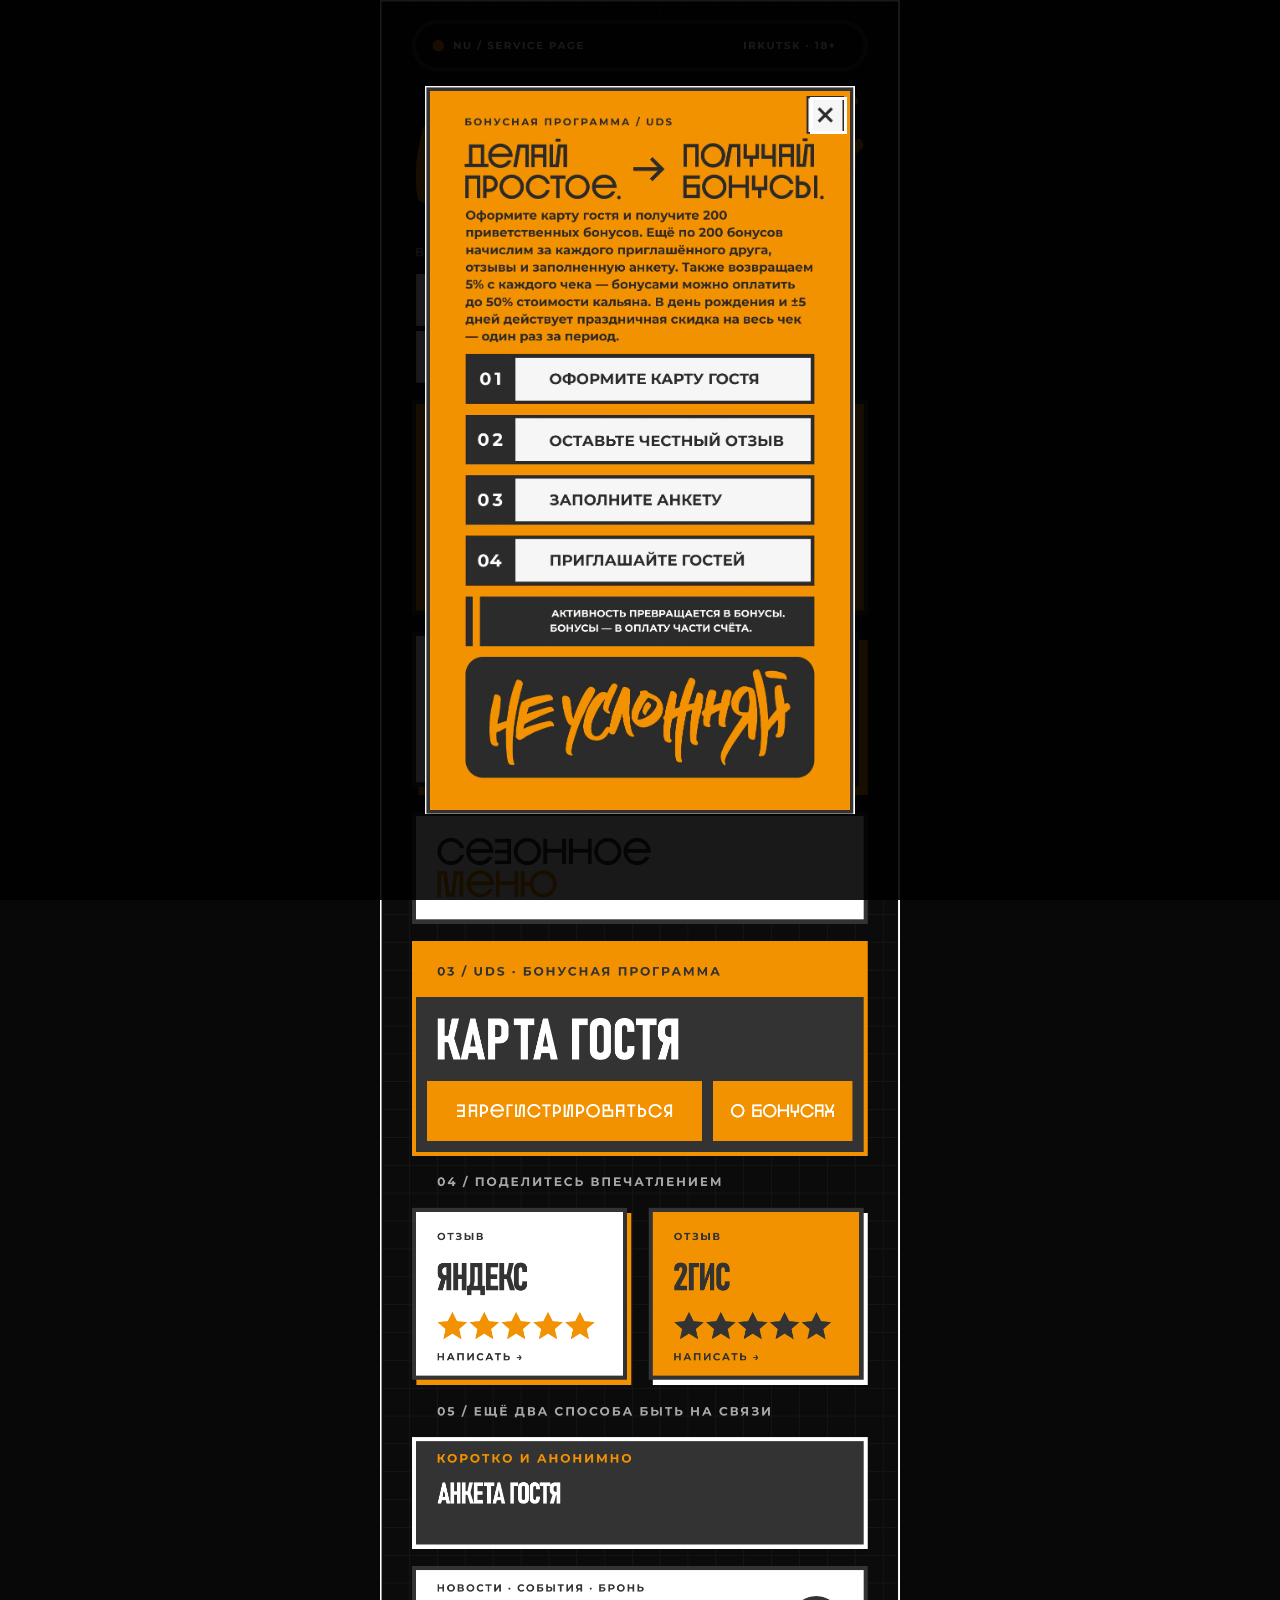
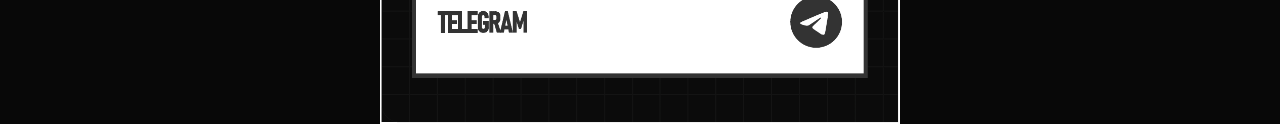
<file: index.html>
<!doctype html>
<html lang="ru">
  <head>
    <meta charset="UTF-8" />
    <meta name="viewport" content="width=device-width, initial-scale=1, viewport-fit=cover" />
    <meta name="theme-color" content="#171716" />
    <meta name="description" content="Меню, бонусная программа, отзывы и быстрые сервисы «Не усложняй»." />
    <title>Не усложняй</title>
    <link rel="preload" as="image" type="image/webp" href="assets/nu-design-v3.webp?v=20260819-6" />
    <link rel="stylesheet" href="styles.css?v=20260819-6" />
  </head>
  <body>
    <main class="landing" aria-label="Сервисы «Не усложняй»">
      <img class="design" src="assets/nu-design-v3.webp?v=20260819-6" width="1028" height="3409" alt="Сервисы «Не усложняй»: оплата, меню, бонусная карта, отзывы, анкета и Telegram" decoding="async" />

      <nav class="hotspots" aria-label="Сервисы">
        <button class="hotspot payment" type="button" data-pay-table aria-label="Оплатить счёт или оставить чаевые"></button>
        <button class="hotspot main-menu" type="button" data-menu-target="main-menu-dialog" aria-haspopup="dialog" aria-label="Открыть основное меню"></button>
        <button class="hotspot seasonal-menu" type="button" data-menu-target="seasonal-menu-dialog" aria-haspopup="dialog" aria-label="Открыть сезонное меню"></button>
        <a class="hotspot loyalty" href="https://jtaf5728.uds.app/c/join?ref=jtaf5728" target="_blank" rel="noopener noreferrer" aria-label="Оформить бонусную карту"></a>
        <button class="hotspot bonus-info-button" type="button" data-intro-open aria-haspopup="dialog" aria-label="Открыть правила бонусной программы"></button>
        <a class="hotspot yandex" href="https://script.google.com/macros/s/AKfycbyOZW18NKWU2cC0dncPu3vKZGXSKYnDY9d5EtJTxkVakoxZkrouiKzgNjH-c8jDASsN/exec?venue=ne" target="_blank" rel="noopener noreferrer" aria-label="Оставить отзыв в Яндексе"></a>
        <a class="hotspot gis" href="https://script.google.com/macros/s/AKfycbxvBjxqu_ogivV1IofZFEJoC3DivIA7C601wgMpLQ6WXMsSnpFwrmDjXv1Aj1Iu9yRYvQ/exec?venue=ne" target="_blank" rel="noopener noreferrer" aria-label="Оставить отзыв в 2ГИС"></a>
        <a class="hotspot telegram" href="https://t.me/+7MPlepUNmtYxYmI6" target="_blank" rel="noopener noreferrer" aria-label="Открыть группу в Telegram"></a>
        <a class="hotspot form" href="https://docs.google.com/forms/d/e/1FAIpQLSdluiobVjQp4-z7L02f8gP-yhy0BBA8sUa_uVPSC_g9CGmSMA/viewform" target="_blank" rel="noopener noreferrer" aria-label="Заполнить анкету"></a>
      </nav>
    </main>

    <dialog class="menu-dialog" id="main-menu-dialog" data-menu-dialog aria-labelledby="main-menu-title">
      <div class="menu-toolbar">
        <h2 id="main-menu-title">ОСНОВНОЕ МЕНЮ</h2>
        <div class="menu-toolbar__actions">
          <a class="menu-pdf-link" href="assets/menu/nu-main-menu.pdf?v=20260819-4" target="_blank" rel="noopener noreferrer">PDF</a>
          <button class="menu-close" type="button" data-menu-close aria-label="Закрыть основное меню">×</button>
        </div>
      </div>
      <div class="menu-pages">
        <img src="assets/menu/images/main-01.webp" alt="Основное меню, страница 1" />
        <img loading="lazy" src="assets/menu/images/main-02.webp" alt="Основное меню, страница 2" />
        <img loading="lazy" src="assets/menu/images/main-03.webp" alt="Основное меню, страница 3" />
        <img loading="lazy" src="assets/menu/images/main-04.webp" alt="Основное меню, страница 4" />
        <img loading="lazy" src="assets/menu/images/main-05.webp" alt="Основное меню, страница 5" />
      </div>
    </dialog>

    <dialog class="menu-dialog" id="seasonal-menu-dialog" data-menu-dialog aria-labelledby="seasonal-menu-title">
      <div class="menu-toolbar">
        <h2 id="seasonal-menu-title">СЕЗОННОЕ МЕНЮ</h2>
        <div class="menu-toolbar__actions">
          <a class="menu-pdf-link" href="assets/menu/nu-seasonal-menu.pdf?v=20261102-1" target="_blank" rel="noopener noreferrer">PDF</a>
          <button class="menu-close" type="button" data-menu-close aria-label="Закрыть сезонное меню">×</button>
        </div>
      </div>
      <div class="menu-pages">
        <img loading="lazy" src="assets/menu/images/seasonal-2026-11-01.webp" alt="Сезонное меню, страница 1: четыре сезонных сета" />
        <img loading="lazy" src="assets/menu/images/seasonal-2026-11-02.webp" alt="Сезонное меню, страница 2: коллаборация «Густой» и Blackburn" />
      </div>
    </dialog>

    <dialog class="bonus-intro" data-bonus-intro aria-label="Информация о бонусной программе UDS">
      <div class="bonus-intro__art">
        <img data-intro-image data-src="assets/nu-bonus-info-v2.webp?v=20260819-4" width="1027" height="1741" alt="Бонусная программа: 200 приветственных бонусов, бонусы за друзей, отзывы и анкету, 5% кешбэка, оплата бонусами до 50% стоимости кальяна и скидка ко дню рождения" />
        <button class="bonus-intro__close" type="button" data-intro-close aria-label="Закрыть информационное окно"></button>
      </div>
    </dialog>

    <dialog class="table-notice" data-table-notice aria-labelledby="table-notice-title">
      <div class="table-notice__panel">
        <p class="table-notice__eyebrow">СЧЁТ И ЧАЕВЫЕ</p>
        <h2 id="table-notice-title">НУЖЕН НОМЕР<br />ВАШЕГО СТОЛА</h2>
        <p>Откройте сайт по QR-коду на столе — тогда кнопка автоматически перейдёт в оплату именно вашего счёта.</p>
        <button type="button" data-table-notice-close>ПОНЯТНО</button>
      </div>
    </dialog>

    <noscript>
      <p class="noscript-menu">
        <a href="assets/menu/nu-main-menu.pdf?v=20260819-4">Открыть основное меню в PDF</a>
        <a href="assets/menu/nu-seasonal-menu.pdf?v=20261102-1">Открыть сезонное меню в PDF</a>
      </p>
    </noscript>

    <script src="script.js?v=20260819-6"></script>
  </body>
</html>
</file>
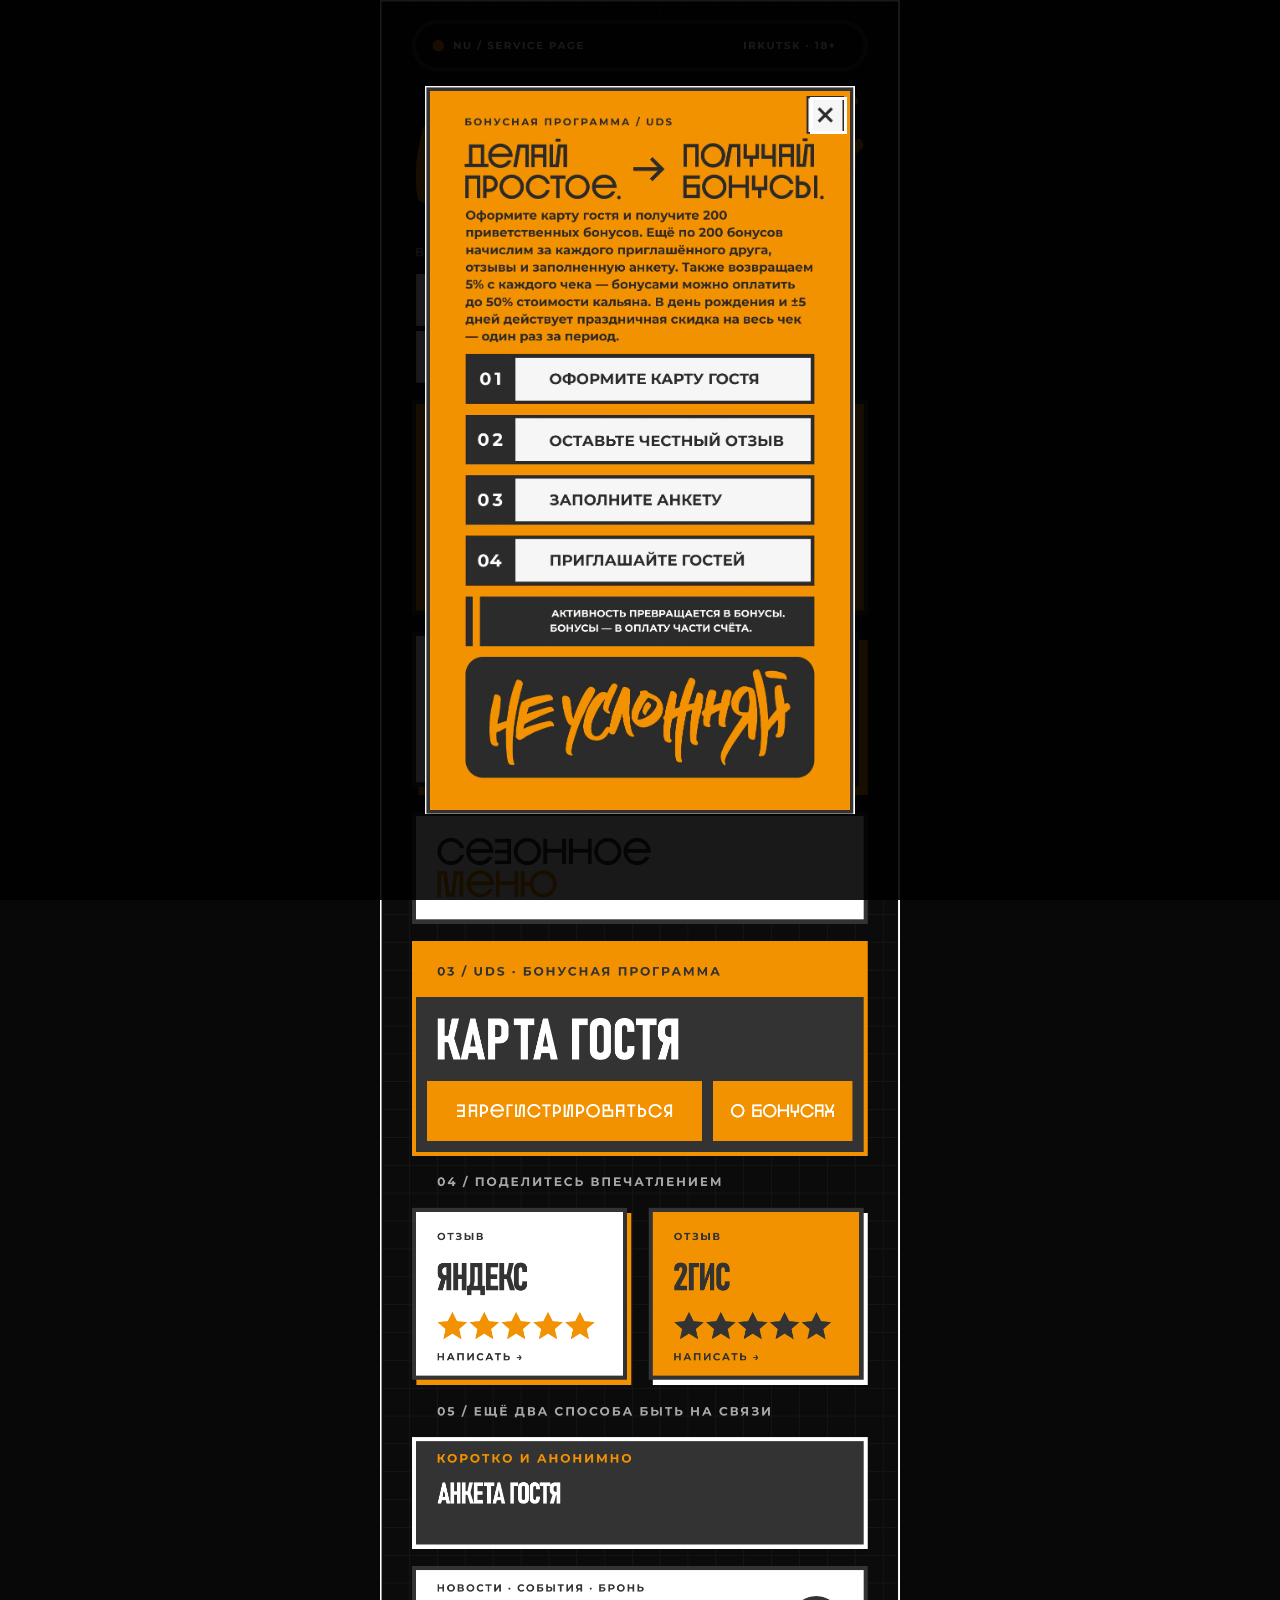
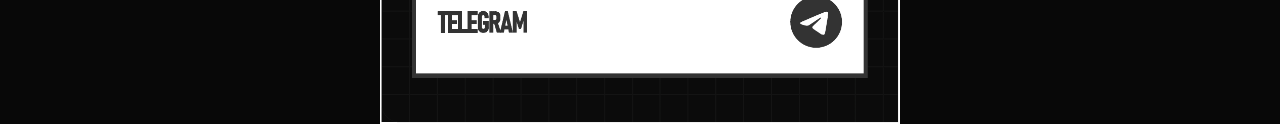
<file: table-01/index.html>
<!doctype html>
<html lang="ru">
  <head>
    <base href="../" />
    <meta charset="UTF-8" />
    <meta name="viewport" content="width=device-width, initial-scale=1, viewport-fit=cover" />
    <meta name="theme-color" content="#171716" />
    <meta name="description" content="Меню, бонусная программа, отзывы и быстрые сервисы «Не усложняй»." />
    <title>Стол 01 — Не усложняй</title>
    <link rel="preload" as="image" type="image/webp" href="assets/nu-design-v3.webp?v=20260819-6" />
    <link rel="stylesheet" href="styles.css?v=20260819-6" />
  </head>
  <body data-table="1">
    <main class="landing" aria-label="Сервисы «Не усложняй»">
      <img class="design" src="assets/nu-design-v3.webp?v=20260819-6" width="1028" height="3409" alt="Сервисы «Не усложняй»: оплата, меню, бонусная карта, отзывы, анкета и Telegram" decoding="async" />

      <nav class="hotspots" aria-label="Сервисы">
        <a class="hotspot payment" href="https://netmonet.co/tip/session?qrId=0c70df9f-7b8f-4570-a082-96766b0bdc1b&wpid=5296049&o=4" data-pay-table aria-label="Оплатить счёт или оставить чаевые за столом 01"></a>
        <button class="hotspot main-menu" type="button" data-menu-target="main-menu-dialog" aria-haspopup="dialog" aria-label="Открыть основное меню"></button>
        <button class="hotspot seasonal-menu" type="button" data-menu-target="seasonal-menu-dialog" aria-haspopup="dialog" aria-label="Открыть сезонное меню"></button>
        <a class="hotspot loyalty" href="https://jtaf5728.uds.app/c/join?ref=jtaf5728" target="_blank" rel="noopener noreferrer" aria-label="Оформить бонусную карту"></a>
        <button class="hotspot bonus-info-button" type="button" data-intro-open aria-haspopup="dialog" aria-label="Открыть правила бонусной программы"></button>
        <a class="hotspot yandex" href="https://script.google.com/macros/s/AKfycbyOZW18NKWU2cC0dncPu3vKZGXSKYnDY9d5EtJTxkVakoxZkrouiKzgNjH-c8jDASsN/exec?venue=ne" target="_blank" rel="noopener noreferrer" aria-label="Оставить отзыв в Яндексе"></a>
        <a class="hotspot gis" href="https://script.google.com/macros/s/AKfycbxvBjxqu_ogivV1IofZFEJoC3DivIA7C601wgMpLQ6WXMsSnpFwrmDjXv1Aj1Iu9yRYvQ/exec?venue=ne" target="_blank" rel="noopener noreferrer" aria-label="Оставить отзыв в 2ГИС"></a>
        <a class="hotspot telegram" href="https://t.me/+7MPlepUNmtYxYmI6" target="_blank" rel="noopener noreferrer" aria-label="Открыть группу в Telegram"></a>
        <a class="hotspot form" href="https://docs.google.com/forms/d/e/1FAIpQLSdluiobVjQp4-z7L02f8gP-yhy0BBA8sUa_uVPSC_g9CGmSMA/viewform" target="_blank" rel="noopener noreferrer" aria-label="Заполнить анкету"></a>
      </nav>
    </main>

    <dialog class="menu-dialog" id="main-menu-dialog" data-menu-dialog aria-labelledby="main-menu-title">
      <div class="menu-toolbar">
        <h2 id="main-menu-title">ОСНОВНОЕ МЕНЮ</h2>
        <div class="menu-toolbar__actions">
          <a class="menu-pdf-link" href="assets/menu/nu-main-menu.pdf?v=20260819-4" target="_blank" rel="noopener noreferrer">PDF</a>
          <button class="menu-close" type="button" data-menu-close aria-label="Закрыть основное меню">×</button>
        </div>
      </div>
      <div class="menu-pages">
        <img src="assets/menu/images/main-01.webp" alt="Основное меню, страница 1" />
        <img loading="lazy" src="assets/menu/images/main-02.webp" alt="Основное меню, страница 2" />
        <img loading="lazy" src="assets/menu/images/main-03.webp" alt="Основное меню, страница 3" />
        <img loading="lazy" src="assets/menu/images/main-04.webp" alt="Основное меню, страница 4" />
        <img loading="lazy" src="assets/menu/images/main-05.webp" alt="Основное меню, страница 5" />
      </div>
    </dialog>

    <dialog class="menu-dialog" id="seasonal-menu-dialog" data-menu-dialog aria-labelledby="seasonal-menu-title">
      <div class="menu-toolbar">
        <h2 id="seasonal-menu-title">СЕЗОННОЕ МЕНЮ</h2>
        <div class="menu-toolbar__actions">
          <a class="menu-pdf-link" href="assets/menu/nu-seasonal-menu.pdf?v=20261102-1" target="_blank" rel="noopener noreferrer">PDF</a>
          <button class="menu-close" type="button" data-menu-close aria-label="Закрыть сезонное меню">×</button>
        </div>
      </div>
      <div class="menu-pages">
        <img loading="lazy" src="assets/menu/images/seasonal-2026-11-01.webp" alt="Сезонное меню, страница 1: четыре сезонных сета" />
        <img loading="lazy" src="assets/menu/images/seasonal-2026-11-02.webp" alt="Сезонное меню, страница 2: коллаборация «Густой» и Blackburn" />
      </div>
    </dialog>

    <dialog class="bonus-intro" data-bonus-intro aria-label="Информация о бонусной программе UDS">
      <div class="bonus-intro__art">
        <img data-intro-image data-src="assets/nu-bonus-info-v2.webp?v=20260819-4" width="1027" height="1741" alt="Бонусная программа: 200 приветственных бонусов, бонусы за друзей, отзывы и анкету, 5% кешбэка, оплата бонусами до 50% стоимости кальяна и скидка ко дню рождения" />
        <button class="bonus-intro__close" type="button" data-intro-close aria-label="Закрыть информационное окно"></button>
      </div>
    </dialog>

    <dialog class="table-notice" data-table-notice aria-labelledby="table-notice-title">
      <div class="table-notice__panel">
        <p class="table-notice__eyebrow">СЧЁТ И ЧАЕВЫЕ</p>
        <h2 id="table-notice-title">НУЖЕН НОМЕР<br />ВАШЕГО СТОЛА</h2>
        <p>Откройте сайт по QR-коду на столе — тогда кнопка автоматически перейдёт в оплату именно вашего счёта.</p>
        <button type="button" data-table-notice-close>ПОНЯТНО</button>
      </div>
    </dialog>

    <noscript>
      <p class="noscript-menu">
        <a href="assets/menu/nu-main-menu.pdf?v=20260819-4">Открыть основное меню в PDF</a>
        <a href="assets/menu/nu-seasonal-menu.pdf?v=20261102-1">Открыть сезонное меню в PDF</a>
      </p>
    </noscript>

    <script src="script.js?v=20260819-6"></script>
  </body>
</html>
</file>
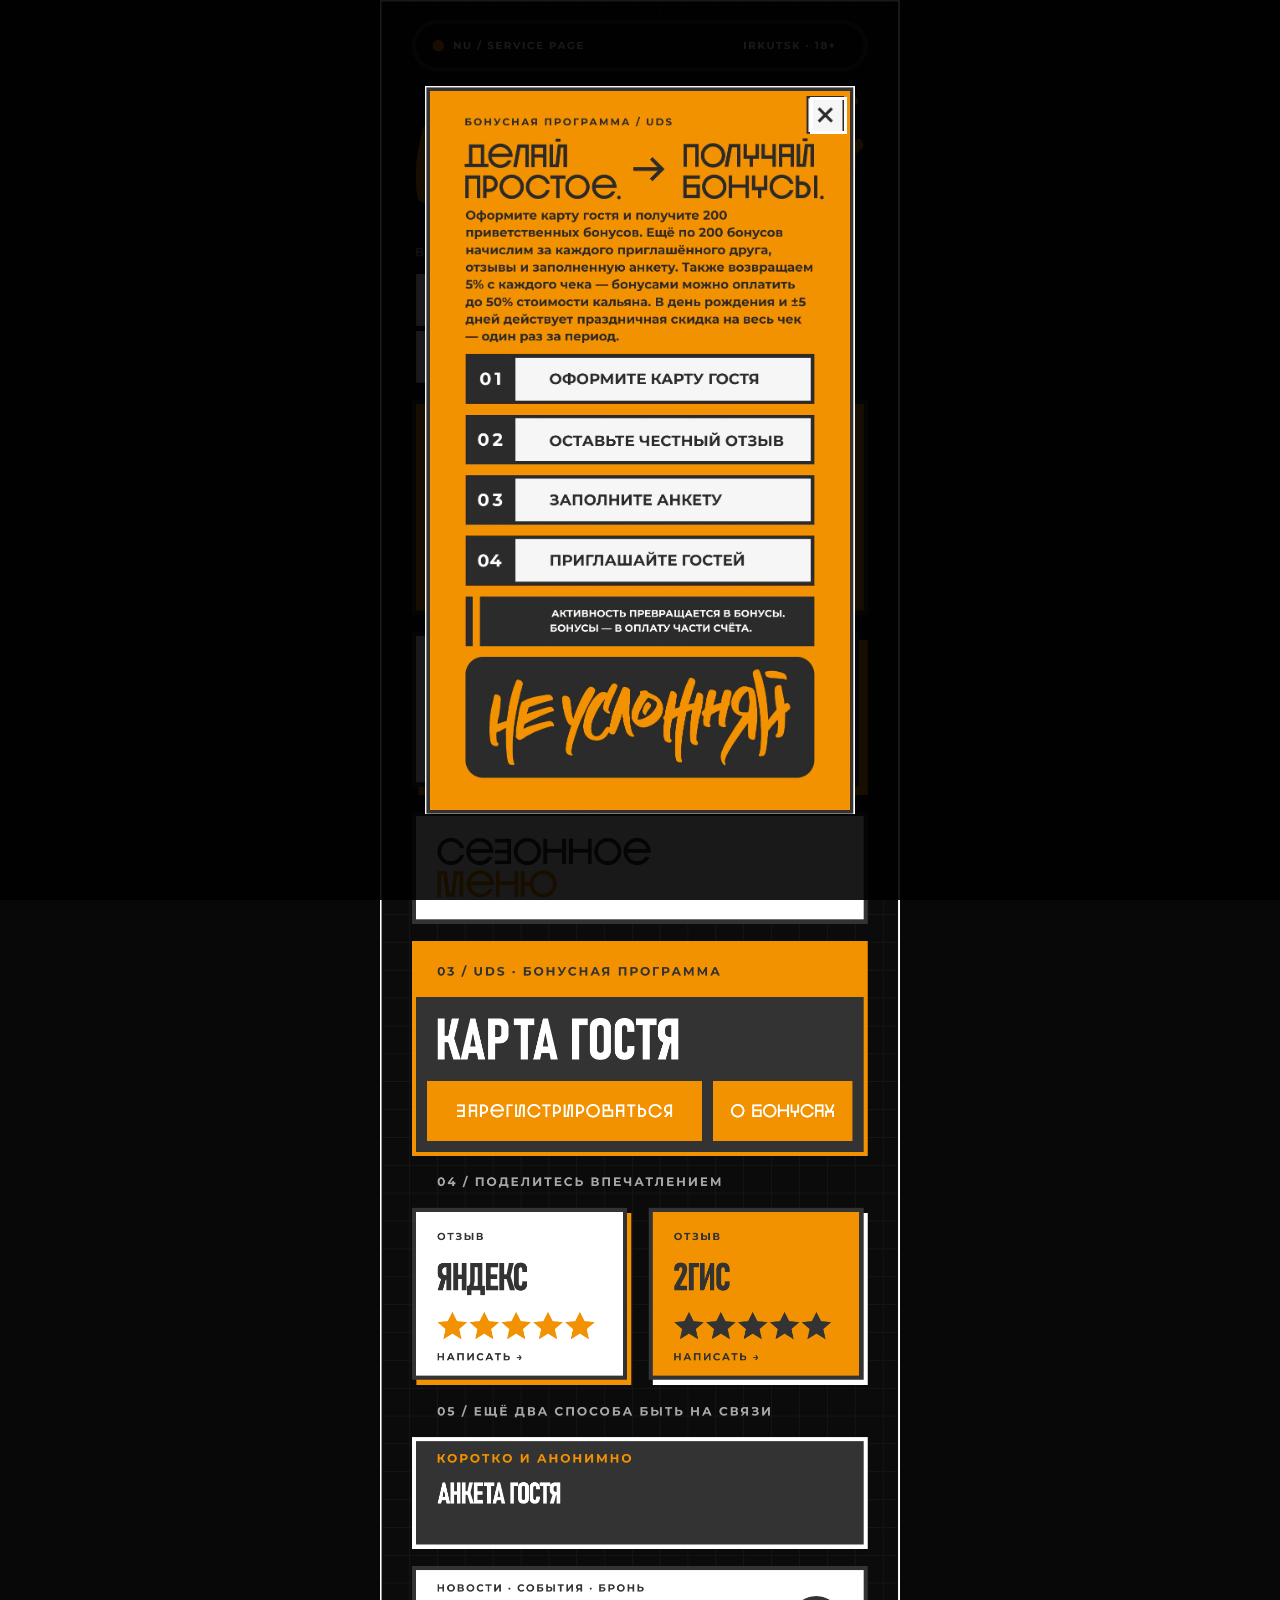
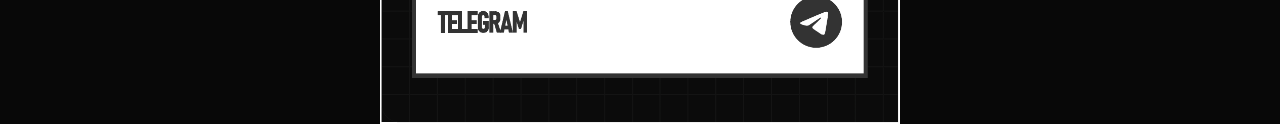
<file: table-02/index.html>
<!doctype html>
<html lang="ru">
  <head>
    <base href="../" />
    <meta charset="UTF-8" />
    <meta name="viewport" content="width=device-width, initial-scale=1, viewport-fit=cover" />
    <meta name="theme-color" content="#171716" />
    <meta name="description" content="Меню, бонусная программа, отзывы и быстрые сервисы «Не усложняй»." />
    <title>Стол 02 — Не усложняй</title>
    <link rel="preload" as="image" type="image/webp" href="assets/nu-design-v3.webp?v=20260819-6" />
    <link rel="stylesheet" href="styles.css?v=20260819-6" />
  </head>
  <body data-table="2">
    <main class="landing" aria-label="Сервисы «Не усложняй»">
      <img class="design" src="assets/nu-design-v3.webp?v=20260819-6" width="1028" height="3409" alt="Сервисы «Не усложняй»: оплата, меню, бонусная карта, отзывы, анкета и Telegram" decoding="async" />

      <nav class="hotspots" aria-label="Сервисы">
        <a class="hotspot payment" href="https://netmonet.co/tip/session?qrId=7c307886-e61a-4a15-b735-4368cae03d6f&wpid=5296049&o=4" data-pay-table aria-label="Оплатить счёт или оставить чаевые за столом 02"></a>
        <button class="hotspot main-menu" type="button" data-menu-target="main-menu-dialog" aria-haspopup="dialog" aria-label="Открыть основное меню"></button>
        <button class="hotspot seasonal-menu" type="button" data-menu-target="seasonal-menu-dialog" aria-haspopup="dialog" aria-label="Открыть сезонное меню"></button>
        <a class="hotspot loyalty" href="https://jtaf5728.uds.app/c/join?ref=jtaf5728" target="_blank" rel="noopener noreferrer" aria-label="Оформить бонусную карту"></a>
        <button class="hotspot bonus-info-button" type="button" data-intro-open aria-haspopup="dialog" aria-label="Открыть правила бонусной программы"></button>
        <a class="hotspot yandex" href="https://script.google.com/macros/s/AKfycbyOZW18NKWU2cC0dncPu3vKZGXSKYnDY9d5EtJTxkVakoxZkrouiKzgNjH-c8jDASsN/exec?venue=ne" target="_blank" rel="noopener noreferrer" aria-label="Оставить отзыв в Яндексе"></a>
        <a class="hotspot gis" href="https://script.google.com/macros/s/AKfycbxvBjxqu_ogivV1IofZFEJoC3DivIA7C601wgMpLQ6WXMsSnpFwrmDjXv1Aj1Iu9yRYvQ/exec?venue=ne" target="_blank" rel="noopener noreferrer" aria-label="Оставить отзыв в 2ГИС"></a>
        <a class="hotspot telegram" href="https://t.me/+7MPlepUNmtYxYmI6" target="_blank" rel="noopener noreferrer" aria-label="Открыть группу в Telegram"></a>
        <a class="hotspot form" href="https://docs.google.com/forms/d/e/1FAIpQLSdluiobVjQp4-z7L02f8gP-yhy0BBA8sUa_uVPSC_g9CGmSMA/viewform" target="_blank" rel="noopener noreferrer" aria-label="Заполнить анкету"></a>
      </nav>
    </main>

    <dialog class="menu-dialog" id="main-menu-dialog" data-menu-dialog aria-labelledby="main-menu-title">
      <div class="menu-toolbar">
        <h2 id="main-menu-title">ОСНОВНОЕ МЕНЮ</h2>
        <div class="menu-toolbar__actions">
          <a class="menu-pdf-link" href="assets/menu/nu-main-menu.pdf?v=20260819-4" target="_blank" rel="noopener noreferrer">PDF</a>
          <button class="menu-close" type="button" data-menu-close aria-label="Закрыть основное меню">×</button>
        </div>
      </div>
      <div class="menu-pages">
        <img src="assets/menu/images/main-01.webp" alt="Основное меню, страница 1" />
        <img loading="lazy" src="assets/menu/images/main-02.webp" alt="Основное меню, страница 2" />
        <img loading="lazy" src="assets/menu/images/main-03.webp" alt="Основное меню, страница 3" />
        <img loading="lazy" src="assets/menu/images/main-04.webp" alt="Основное меню, страница 4" />
        <img loading="lazy" src="assets/menu/images/main-05.webp" alt="Основное меню, страница 5" />
      </div>
    </dialog>

    <dialog class="menu-dialog" id="seasonal-menu-dialog" data-menu-dialog aria-labelledby="seasonal-menu-title">
      <div class="menu-toolbar">
        <h2 id="seasonal-menu-title">СЕЗОННОЕ МЕНЮ</h2>
        <div class="menu-toolbar__actions">
          <a class="menu-pdf-link" href="assets/menu/nu-seasonal-menu.pdf?v=20261102-1" target="_blank" rel="noopener noreferrer">PDF</a>
          <button class="menu-close" type="button" data-menu-close aria-label="Закрыть сезонное меню">×</button>
        </div>
      </div>
      <div class="menu-pages">
        <img loading="lazy" src="assets/menu/images/seasonal-2026-11-01.webp" alt="Сезонное меню, страница 1: четыре сезонных сета" />
        <img loading="lazy" src="assets/menu/images/seasonal-2026-11-02.webp" alt="Сезонное меню, страница 2: коллаборация «Густой» и Blackburn" />
      </div>
    </dialog>

    <dialog class="bonus-intro" data-bonus-intro aria-label="Информация о бонусной программе UDS">
      <div class="bonus-intro__art">
        <img data-intro-image data-src="assets/nu-bonus-info-v2.webp?v=20260819-4" width="1027" height="1741" alt="Бонусная программа: 200 приветственных бонусов, бонусы за друзей, отзывы и анкету, 5% кешбэка, оплата бонусами до 50% стоимости кальяна и скидка ко дню рождения" />
        <button class="bonus-intro__close" type="button" data-intro-close aria-label="Закрыть информационное окно"></button>
      </div>
    </dialog>

    <dialog class="table-notice" data-table-notice aria-labelledby="table-notice-title">
      <div class="table-notice__panel">
        <p class="table-notice__eyebrow">СЧЁТ И ЧАЕВЫЕ</p>
        <h2 id="table-notice-title">НУЖЕН НОМЕР<br />ВАШЕГО СТОЛА</h2>
        <p>Откройте сайт по QR-коду на столе — тогда кнопка автоматически перейдёт в оплату именно вашего счёта.</p>
        <button type="button" data-table-notice-close>ПОНЯТНО</button>
      </div>
    </dialog>

    <noscript>
      <p class="noscript-menu">
        <a href="assets/menu/nu-main-menu.pdf?v=20260819-4">Открыть основное меню в PDF</a>
        <a href="assets/menu/nu-seasonal-menu.pdf?v=20261102-1">Открыть сезонное меню в PDF</a>
      </p>
    </noscript>

    <script src="script.js?v=20260819-6"></script>
  </body>
</html>
</file>
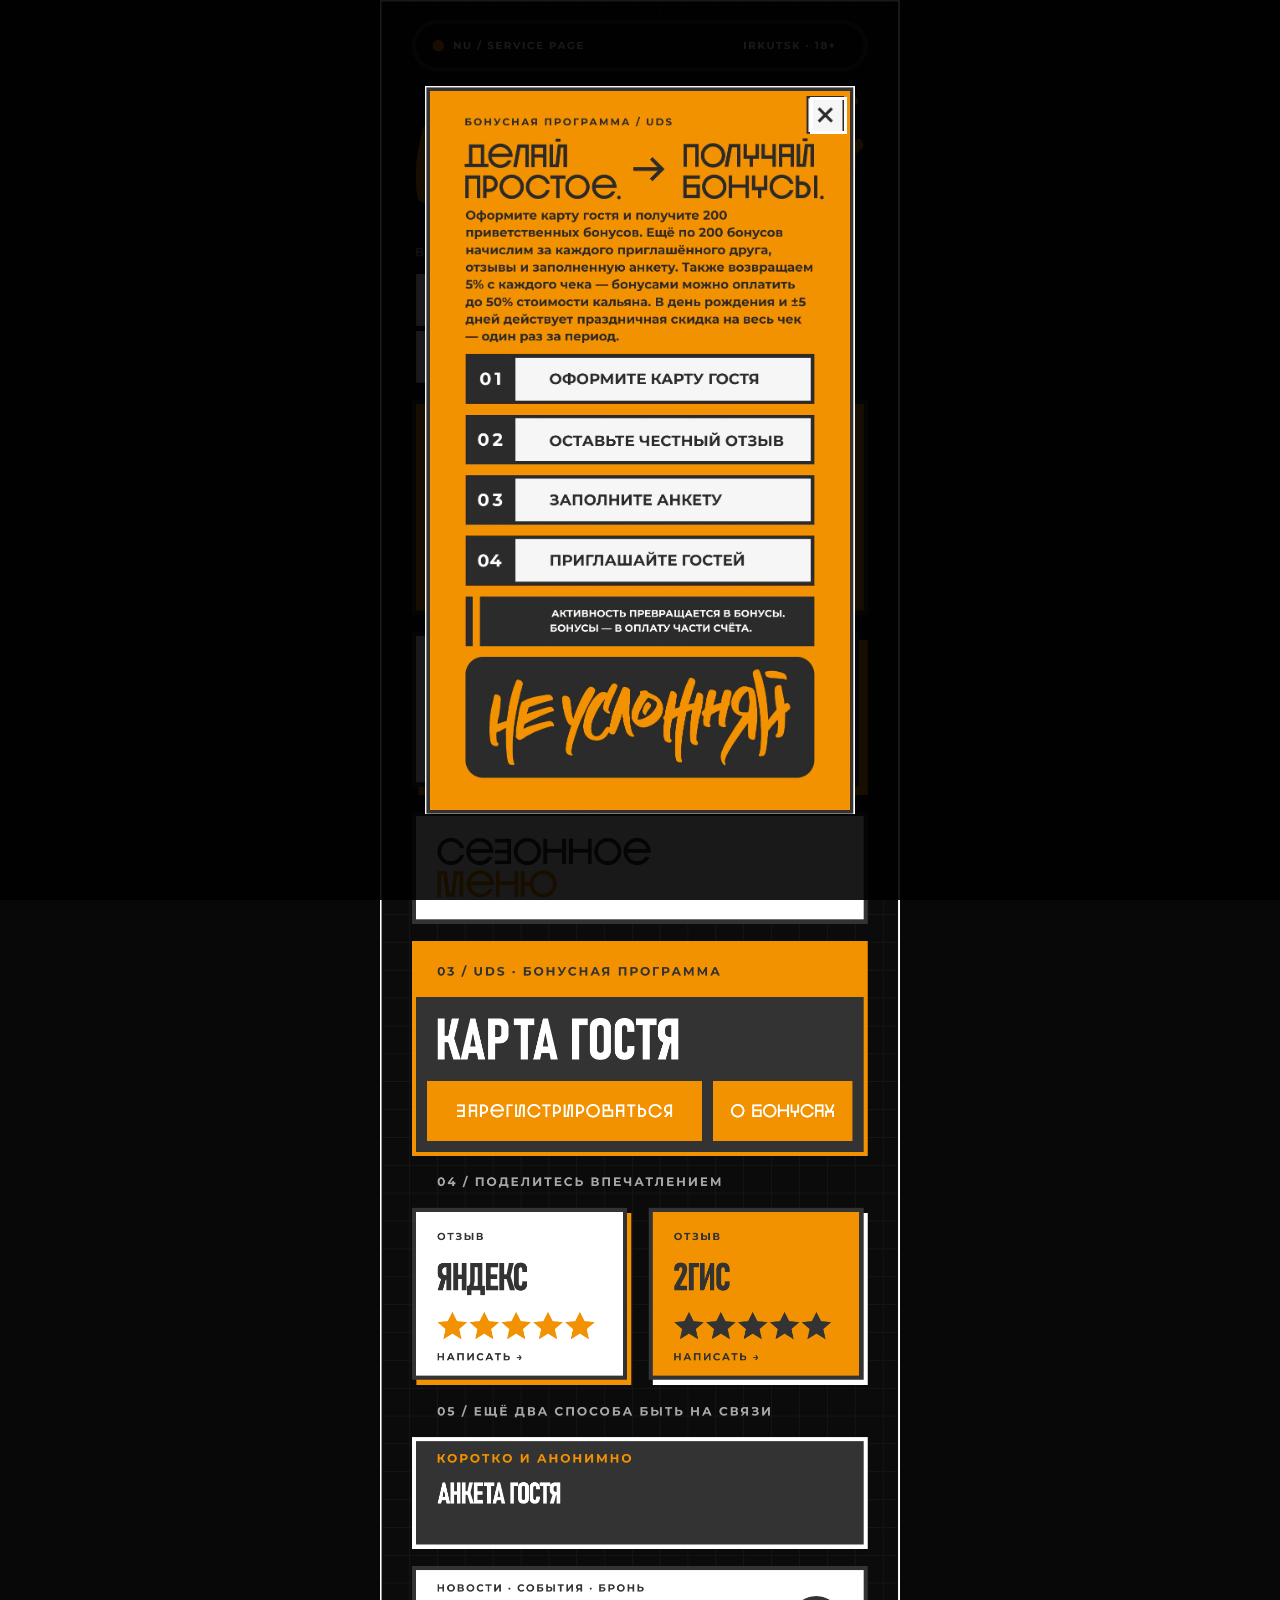
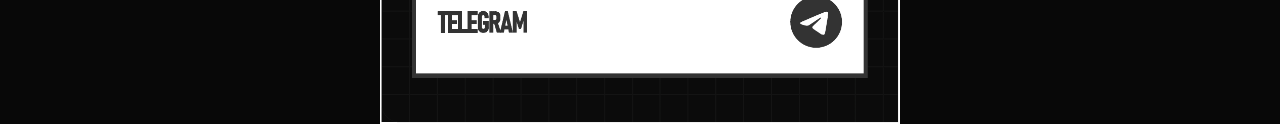
<file: table-03/index.html>
<!doctype html>
<html lang="ru">
  <head>
    <base href="../" />
    <meta charset="UTF-8" />
    <meta name="viewport" content="width=device-width, initial-scale=1, viewport-fit=cover" />
    <meta name="theme-color" content="#171716" />
    <meta name="description" content="Меню, бонусная программа, отзывы и быстрые сервисы «Не усложняй»." />
    <title>Стол 03 — Не усложняй</title>
    <link rel="preload" as="image" type="image/webp" href="assets/nu-design-v3.webp?v=20260819-6" />
    <link rel="stylesheet" href="styles.css?v=20260819-6" />
  </head>
  <body data-table="3">
    <main class="landing" aria-label="Сервисы «Не усложняй»">
      <img class="design" src="assets/nu-design-v3.webp?v=20260819-6" width="1028" height="3409" alt="Сервисы «Не усложняй»: оплата, меню, бонусная карта, отзывы, анкета и Telegram" decoding="async" />

      <nav class="hotspots" aria-label="Сервисы">
        <a class="hotspot payment" href="https://netmonet.co/tip/session?qrId=90d43b54-947d-40ca-a5d3-00399f166696&wpid=5296049&o=4" data-pay-table aria-label="Оплатить счёт или оставить чаевые за столом 03"></a>
        <button class="hotspot main-menu" type="button" data-menu-target="main-menu-dialog" aria-haspopup="dialog" aria-label="Открыть основное меню"></button>
        <button class="hotspot seasonal-menu" type="button" data-menu-target="seasonal-menu-dialog" aria-haspopup="dialog" aria-label="Открыть сезонное меню"></button>
        <a class="hotspot loyalty" href="https://jtaf5728.uds.app/c/join?ref=jtaf5728" target="_blank" rel="noopener noreferrer" aria-label="Оформить бонусную карту"></a>
        <button class="hotspot bonus-info-button" type="button" data-intro-open aria-haspopup="dialog" aria-label="Открыть правила бонусной программы"></button>
        <a class="hotspot yandex" href="https://script.google.com/macros/s/AKfycbyOZW18NKWU2cC0dncPu3vKZGXSKYnDY9d5EtJTxkVakoxZkrouiKzgNjH-c8jDASsN/exec?venue=ne" target="_blank" rel="noopener noreferrer" aria-label="Оставить отзыв в Яндексе"></a>
        <a class="hotspot gis" href="https://script.google.com/macros/s/AKfycbxvBjxqu_ogivV1IofZFEJoC3DivIA7C601wgMpLQ6WXMsSnpFwrmDjXv1Aj1Iu9yRYvQ/exec?venue=ne" target="_blank" rel="noopener noreferrer" aria-label="Оставить отзыв в 2ГИС"></a>
        <a class="hotspot telegram" href="https://t.me/+7MPlepUNmtYxYmI6" target="_blank" rel="noopener noreferrer" aria-label="Открыть группу в Telegram"></a>
        <a class="hotspot form" href="https://docs.google.com/forms/d/e/1FAIpQLSdluiobVjQp4-z7L02f8gP-yhy0BBA8sUa_uVPSC_g9CGmSMA/viewform" target="_blank" rel="noopener noreferrer" aria-label="Заполнить анкету"></a>
      </nav>
    </main>

    <dialog class="menu-dialog" id="main-menu-dialog" data-menu-dialog aria-labelledby="main-menu-title">
      <div class="menu-toolbar">
        <h2 id="main-menu-title">ОСНОВНОЕ МЕНЮ</h2>
        <div class="menu-toolbar__actions">
          <a class="menu-pdf-link" href="assets/menu/nu-main-menu.pdf?v=20260819-4" target="_blank" rel="noopener noreferrer">PDF</a>
          <button class="menu-close" type="button" data-menu-close aria-label="Закрыть основное меню">×</button>
        </div>
      </div>
      <div class="menu-pages">
        <img src="assets/menu/images/main-01.webp" alt="Основное меню, страница 1" />
        <img loading="lazy" src="assets/menu/images/main-02.webp" alt="Основное меню, страница 2" />
        <img loading="lazy" src="assets/menu/images/main-03.webp" alt="Основное меню, страница 3" />
        <img loading="lazy" src="assets/menu/images/main-04.webp" alt="Основное меню, страница 4" />
        <img loading="lazy" src="assets/menu/images/main-05.webp" alt="Основное меню, страница 5" />
      </div>
    </dialog>

    <dialog class="menu-dialog" id="seasonal-menu-dialog" data-menu-dialog aria-labelledby="seasonal-menu-title">
      <div class="menu-toolbar">
        <h2 id="seasonal-menu-title">СЕЗОННОЕ МЕНЮ</h2>
        <div class="menu-toolbar__actions">
          <a class="menu-pdf-link" href="assets/menu/nu-seasonal-menu.pdf?v=20261102-1" target="_blank" rel="noopener noreferrer">PDF</a>
          <button class="menu-close" type="button" data-menu-close aria-label="Закрыть сезонное меню">×</button>
        </div>
      </div>
      <div class="menu-pages">
        <img loading="lazy" src="assets/menu/images/seasonal-2026-11-01.webp" alt="Сезонное меню, страница 1: четыре сезонных сета" />
        <img loading="lazy" src="assets/menu/images/seasonal-2026-11-02.webp" alt="Сезонное меню, страница 2: коллаборация «Густой» и Blackburn" />
      </div>
    </dialog>

    <dialog class="bonus-intro" data-bonus-intro aria-label="Информация о бонусной программе UDS">
      <div class="bonus-intro__art">
        <img data-intro-image data-src="assets/nu-bonus-info-v2.webp?v=20260819-4" width="1027" height="1741" alt="Бонусная программа: 200 приветственных бонусов, бонусы за друзей, отзывы и анкету, 5% кешбэка, оплата бонусами до 50% стоимости кальяна и скидка ко дню рождения" />
        <button class="bonus-intro__close" type="button" data-intro-close aria-label="Закрыть информационное окно"></button>
      </div>
    </dialog>

    <dialog class="table-notice" data-table-notice aria-labelledby="table-notice-title">
      <div class="table-notice__panel">
        <p class="table-notice__eyebrow">СЧЁТ И ЧАЕВЫЕ</p>
        <h2 id="table-notice-title">НУЖЕН НОМЕР<br />ВАШЕГО СТОЛА</h2>
        <p>Откройте сайт по QR-коду на столе — тогда кнопка автоматически перейдёт в оплату именно вашего счёта.</p>
        <button type="button" data-table-notice-close>ПОНЯТНО</button>
      </div>
    </dialog>

    <noscript>
      <p class="noscript-menu">
        <a href="assets/menu/nu-main-menu.pdf?v=20260819-4">Открыть основное меню в PDF</a>
        <a href="assets/menu/nu-seasonal-menu.pdf?v=20261102-1">Открыть сезонное меню в PDF</a>
      </p>
    </noscript>

    <script src="script.js?v=20260819-6"></script>
  </body>
</html>
</file>
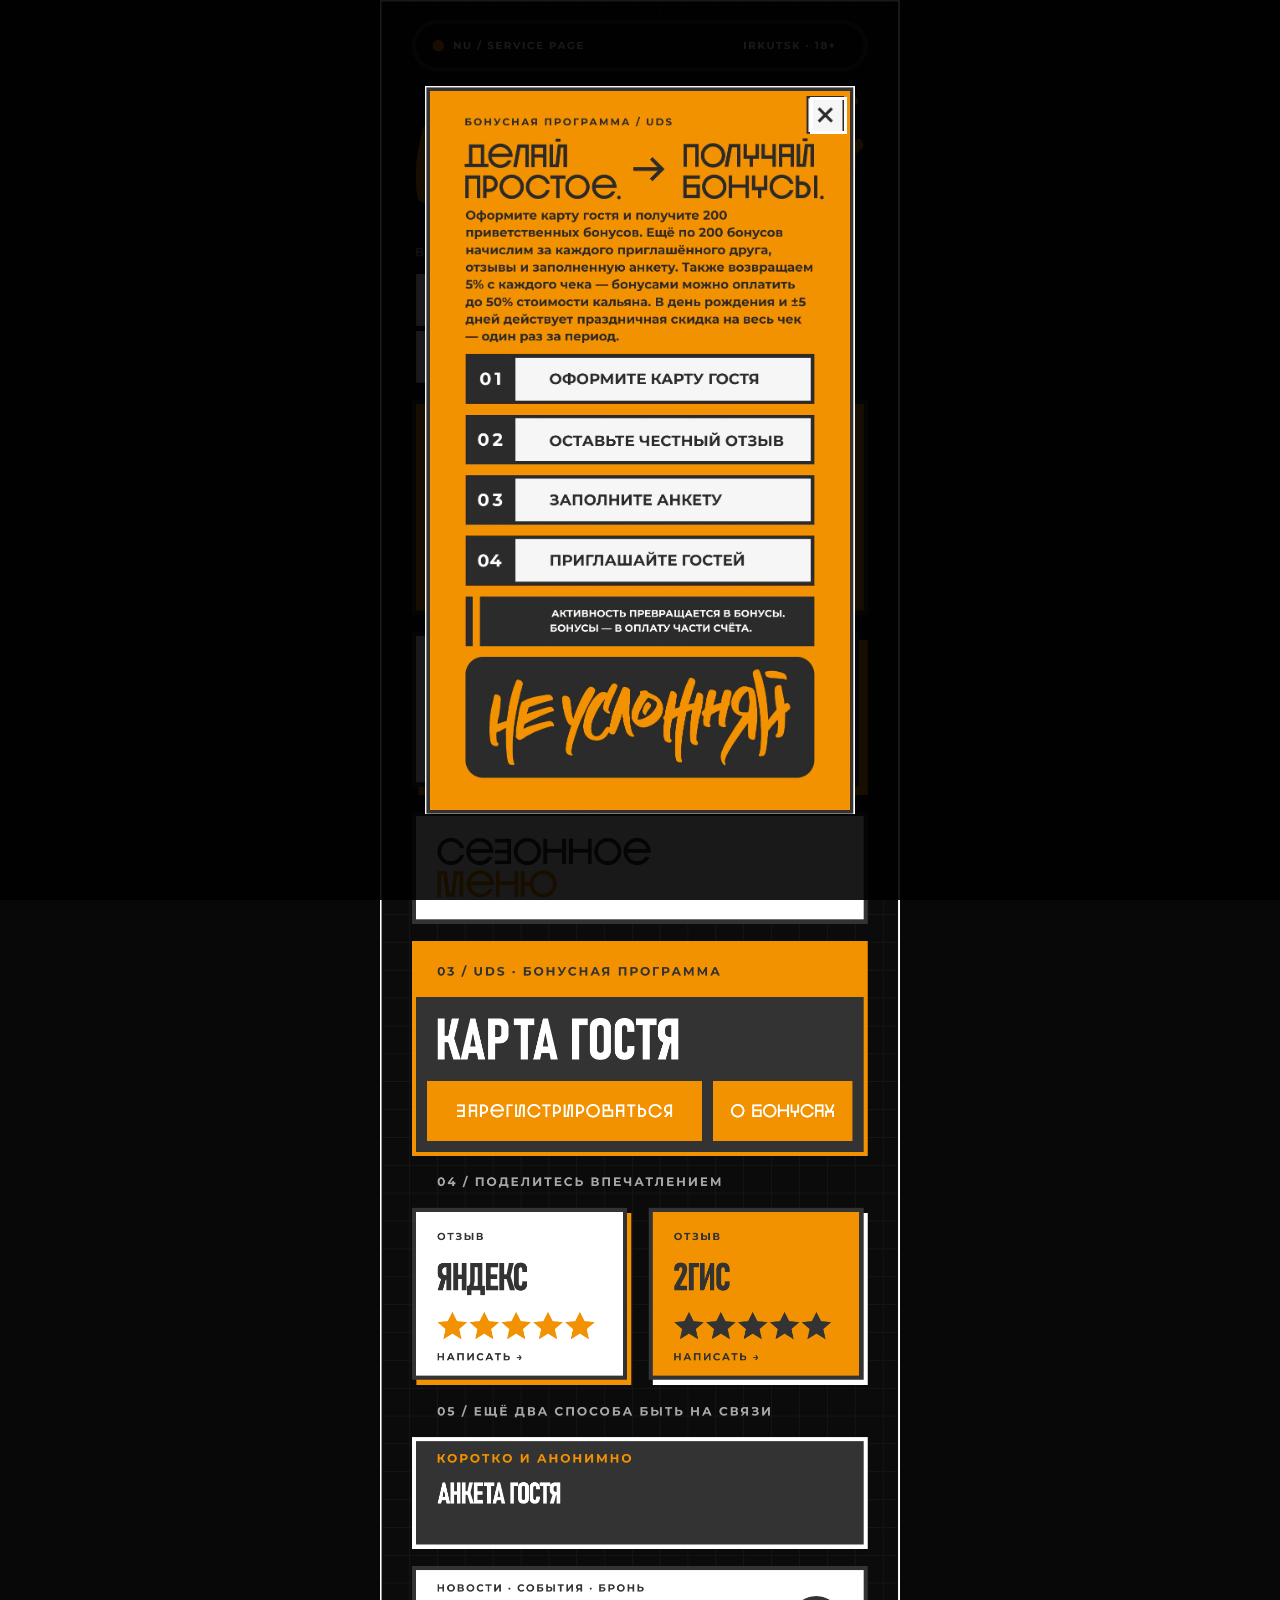
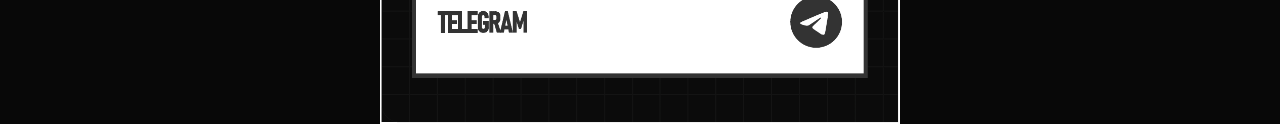
<file: table-04/index.html>
<!doctype html>
<html lang="ru">
  <head>
    <base href="../" />
    <meta charset="UTF-8" />
    <meta name="viewport" content="width=device-width, initial-scale=1, viewport-fit=cover" />
    <meta name="theme-color" content="#171716" />
    <meta name="description" content="Меню, бонусная программа, отзывы и быстрые сервисы «Не усложняй»." />
    <title>Стол 04 — Не усложняй</title>
    <link rel="preload" as="image" type="image/webp" href="assets/nu-design-v3.webp?v=20260819-6" />
    <link rel="stylesheet" href="styles.css?v=20260819-6" />
  </head>
  <body data-table="4">
    <main class="landing" aria-label="Сервисы «Не усложняй»">
      <img class="design" src="assets/nu-design-v3.webp?v=20260819-6" width="1028" height="3409" alt="Сервисы «Не усложняй»: оплата, меню, бонусная карта, отзывы, анкета и Telegram" decoding="async" />

      <nav class="hotspots" aria-label="Сервисы">
        <a class="hotspot payment" href="https://netmonet.co/tip/session?qrId=24f9eff0-1304-4e19-a093-579f0417356a&wpid=5296049&o=4" data-pay-table aria-label="Оплатить счёт или оставить чаевые за столом 04"></a>
        <button class="hotspot main-menu" type="button" data-menu-target="main-menu-dialog" aria-haspopup="dialog" aria-label="Открыть основное меню"></button>
        <button class="hotspot seasonal-menu" type="button" data-menu-target="seasonal-menu-dialog" aria-haspopup="dialog" aria-label="Открыть сезонное меню"></button>
        <a class="hotspot loyalty" href="https://jtaf5728.uds.app/c/join?ref=jtaf5728" target="_blank" rel="noopener noreferrer" aria-label="Оформить бонусную карту"></a>
        <button class="hotspot bonus-info-button" type="button" data-intro-open aria-haspopup="dialog" aria-label="Открыть правила бонусной программы"></button>
        <a class="hotspot yandex" href="https://script.google.com/macros/s/AKfycbyOZW18NKWU2cC0dncPu3vKZGXSKYnDY9d5EtJTxkVakoxZkrouiKzgNjH-c8jDASsN/exec?venue=ne" target="_blank" rel="noopener noreferrer" aria-label="Оставить отзыв в Яндексе"></a>
        <a class="hotspot gis" href="https://script.google.com/macros/s/AKfycbxvBjxqu_ogivV1IofZFEJoC3DivIA7C601wgMpLQ6WXMsSnpFwrmDjXv1Aj1Iu9yRYvQ/exec?venue=ne" target="_blank" rel="noopener noreferrer" aria-label="Оставить отзыв в 2ГИС"></a>
        <a class="hotspot telegram" href="https://t.me/+7MPlepUNmtYxYmI6" target="_blank" rel="noopener noreferrer" aria-label="Открыть группу в Telegram"></a>
        <a class="hotspot form" href="https://docs.google.com/forms/d/e/1FAIpQLSdluiobVjQp4-z7L02f8gP-yhy0BBA8sUa_uVPSC_g9CGmSMA/viewform" target="_blank" rel="noopener noreferrer" aria-label="Заполнить анкету"></a>
      </nav>
    </main>

    <dialog class="menu-dialog" id="main-menu-dialog" data-menu-dialog aria-labelledby="main-menu-title">
      <div class="menu-toolbar">
        <h2 id="main-menu-title">ОСНОВНОЕ МЕНЮ</h2>
        <div class="menu-toolbar__actions">
          <a class="menu-pdf-link" href="assets/menu/nu-main-menu.pdf?v=20260819-4" target="_blank" rel="noopener noreferrer">PDF</a>
          <button class="menu-close" type="button" data-menu-close aria-label="Закрыть основное меню">×</button>
        </div>
      </div>
      <div class="menu-pages">
        <img src="assets/menu/images/main-01.webp" alt="Основное меню, страница 1" />
        <img loading="lazy" src="assets/menu/images/main-02.webp" alt="Основное меню, страница 2" />
        <img loading="lazy" src="assets/menu/images/main-03.webp" alt="Основное меню, страница 3" />
        <img loading="lazy" src="assets/menu/images/main-04.webp" alt="Основное меню, страница 4" />
        <img loading="lazy" src="assets/menu/images/main-05.webp" alt="Основное меню, страница 5" />
      </div>
    </dialog>

    <dialog class="menu-dialog" id="seasonal-menu-dialog" data-menu-dialog aria-labelledby="seasonal-menu-title">
      <div class="menu-toolbar">
        <h2 id="seasonal-menu-title">СЕЗОННОЕ МЕНЮ</h2>
        <div class="menu-toolbar__actions">
          <a class="menu-pdf-link" href="assets/menu/nu-seasonal-menu.pdf?v=20261102-1" target="_blank" rel="noopener noreferrer">PDF</a>
          <button class="menu-close" type="button" data-menu-close aria-label="Закрыть сезонное меню">×</button>
        </div>
      </div>
      <div class="menu-pages">
        <img loading="lazy" src="assets/menu/images/seasonal-2026-11-01.webp" alt="Сезонное меню, страница 1: четыре сезонных сета" />
        <img loading="lazy" src="assets/menu/images/seasonal-2026-11-02.webp" alt="Сезонное меню, страница 2: коллаборация «Густой» и Blackburn" />
      </div>
    </dialog>

    <dialog class="bonus-intro" data-bonus-intro aria-label="Информация о бонусной программе UDS">
      <div class="bonus-intro__art">
        <img data-intro-image data-src="assets/nu-bonus-info-v2.webp?v=20260819-4" width="1027" height="1741" alt="Бонусная программа: 200 приветственных бонусов, бонусы за друзей, отзывы и анкету, 5% кешбэка, оплата бонусами до 50% стоимости кальяна и скидка ко дню рождения" />
        <button class="bonus-intro__close" type="button" data-intro-close aria-label="Закрыть информационное окно"></button>
      </div>
    </dialog>

    <dialog class="table-notice" data-table-notice aria-labelledby="table-notice-title">
      <div class="table-notice__panel">
        <p class="table-notice__eyebrow">СЧЁТ И ЧАЕВЫЕ</p>
        <h2 id="table-notice-title">НУЖЕН НОМЕР<br />ВАШЕГО СТОЛА</h2>
        <p>Откройте сайт по QR-коду на столе — тогда кнопка автоматически перейдёт в оплату именно вашего счёта.</p>
        <button type="button" data-table-notice-close>ПОНЯТНО</button>
      </div>
    </dialog>

    <noscript>
      <p class="noscript-menu">
        <a href="assets/menu/nu-main-menu.pdf?v=20260819-4">Открыть основное меню в PDF</a>
        <a href="assets/menu/nu-seasonal-menu.pdf?v=20261102-1">Открыть сезонное меню в PDF</a>
      </p>
    </noscript>

    <script src="script.js?v=20260819-6"></script>
  </body>
</html>
</file>
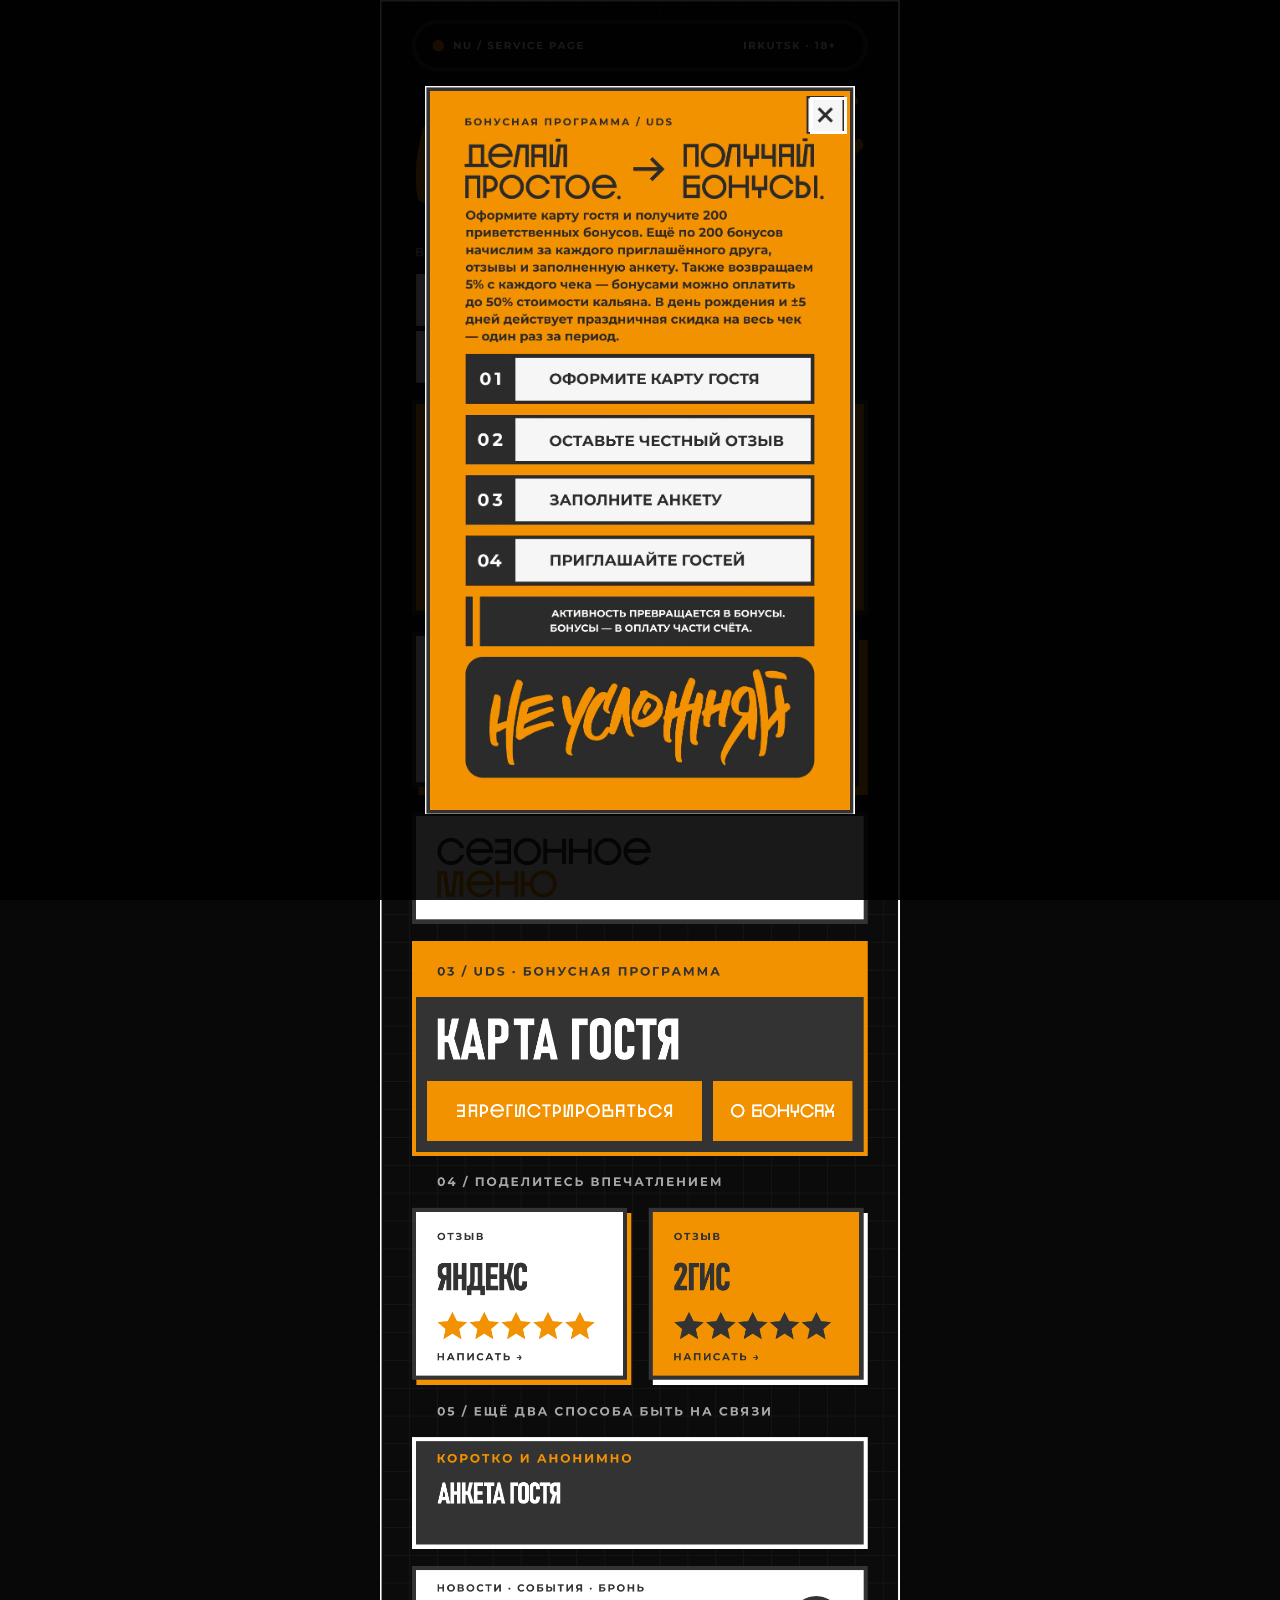
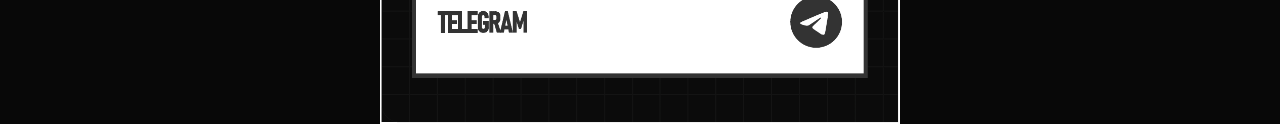
<file: table-05/index.html>
<!doctype html>
<html lang="ru">
  <head>
    <base href="../" />
    <meta charset="UTF-8" />
    <meta name="viewport" content="width=device-width, initial-scale=1, viewport-fit=cover" />
    <meta name="theme-color" content="#171716" />
    <meta name="description" content="Меню, бонусная программа, отзывы и быстрые сервисы «Не усложняй»." />
    <title>Стол 05 — Не усложняй</title>
    <link rel="preload" as="image" type="image/webp" href="assets/nu-design-v3.webp?v=20260819-6" />
    <link rel="stylesheet" href="styles.css?v=20260819-6" />
  </head>
  <body data-table="5">
    <main class="landing" aria-label="Сервисы «Не усложняй»">
      <img class="design" src="assets/nu-design-v3.webp?v=20260819-6" width="1028" height="3409" alt="Сервисы «Не усложняй»: оплата, меню, бонусная карта, отзывы, анкета и Telegram" decoding="async" />

      <nav class="hotspots" aria-label="Сервисы">
        <a class="hotspot payment" href="https://netmonet.co/tip/session?qrId=6723a3f6-c287-4a69-bf21-6f3b5a43b39d&wpid=5296049&o=4" data-pay-table aria-label="Оплатить счёт или оставить чаевые за столом 05"></a>
        <button class="hotspot main-menu" type="button" data-menu-target="main-menu-dialog" aria-haspopup="dialog" aria-label="Открыть основное меню"></button>
        <button class="hotspot seasonal-menu" type="button" data-menu-target="seasonal-menu-dialog" aria-haspopup="dialog" aria-label="Открыть сезонное меню"></button>
        <a class="hotspot loyalty" href="https://jtaf5728.uds.app/c/join?ref=jtaf5728" target="_blank" rel="noopener noreferrer" aria-label="Оформить бонусную карту"></a>
        <button class="hotspot bonus-info-button" type="button" data-intro-open aria-haspopup="dialog" aria-label="Открыть правила бонусной программы"></button>
        <a class="hotspot yandex" href="https://script.google.com/macros/s/AKfycbyOZW18NKWU2cC0dncPu3vKZGXSKYnDY9d5EtJTxkVakoxZkrouiKzgNjH-c8jDASsN/exec?venue=ne" target="_blank" rel="noopener noreferrer" aria-label="Оставить отзыв в Яндексе"></a>
        <a class="hotspot gis" href="https://script.google.com/macros/s/AKfycbxvBjxqu_ogivV1IofZFEJoC3DivIA7C601wgMpLQ6WXMsSnpFwrmDjXv1Aj1Iu9yRYvQ/exec?venue=ne" target="_blank" rel="noopener noreferrer" aria-label="Оставить отзыв в 2ГИС"></a>
        <a class="hotspot telegram" href="https://t.me/+7MPlepUNmtYxYmI6" target="_blank" rel="noopener noreferrer" aria-label="Открыть группу в Telegram"></a>
        <a class="hotspot form" href="https://docs.google.com/forms/d/e/1FAIpQLSdluiobVjQp4-z7L02f8gP-yhy0BBA8sUa_uVPSC_g9CGmSMA/viewform" target="_blank" rel="noopener noreferrer" aria-label="Заполнить анкету"></a>
      </nav>
    </main>

    <dialog class="menu-dialog" id="main-menu-dialog" data-menu-dialog aria-labelledby="main-menu-title">
      <div class="menu-toolbar">
        <h2 id="main-menu-title">ОСНОВНОЕ МЕНЮ</h2>
        <div class="menu-toolbar__actions">
          <a class="menu-pdf-link" href="assets/menu/nu-main-menu.pdf?v=20260819-4" target="_blank" rel="noopener noreferrer">PDF</a>
          <button class="menu-close" type="button" data-menu-close aria-label="Закрыть основное меню">×</button>
        </div>
      </div>
      <div class="menu-pages">
        <img src="assets/menu/images/main-01.webp" alt="Основное меню, страница 1" />
        <img loading="lazy" src="assets/menu/images/main-02.webp" alt="Основное меню, страница 2" />
        <img loading="lazy" src="assets/menu/images/main-03.webp" alt="Основное меню, страница 3" />
        <img loading="lazy" src="assets/menu/images/main-04.webp" alt="Основное меню, страница 4" />
        <img loading="lazy" src="assets/menu/images/main-05.webp" alt="Основное меню, страница 5" />
      </div>
    </dialog>

    <dialog class="menu-dialog" id="seasonal-menu-dialog" data-menu-dialog aria-labelledby="seasonal-menu-title">
      <div class="menu-toolbar">
        <h2 id="seasonal-menu-title">СЕЗОННОЕ МЕНЮ</h2>
        <div class="menu-toolbar__actions">
          <a class="menu-pdf-link" href="assets/menu/nu-seasonal-menu.pdf?v=20261102-1" target="_blank" rel="noopener noreferrer">PDF</a>
          <button class="menu-close" type="button" data-menu-close aria-label="Закрыть сезонное меню">×</button>
        </div>
      </div>
      <div class="menu-pages">
        <img loading="lazy" src="assets/menu/images/seasonal-2026-11-01.webp" alt="Сезонное меню, страница 1: четыре сезонных сета" />
        <img loading="lazy" src="assets/menu/images/seasonal-2026-11-02.webp" alt="Сезонное меню, страница 2: коллаборация «Густой» и Blackburn" />
      </div>
    </dialog>

    <dialog class="bonus-intro" data-bonus-intro aria-label="Информация о бонусной программе UDS">
      <div class="bonus-intro__art">
        <img data-intro-image data-src="assets/nu-bonus-info-v2.webp?v=20260819-4" width="1027" height="1741" alt="Бонусная программа: 200 приветственных бонусов, бонусы за друзей, отзывы и анкету, 5% кешбэка, оплата бонусами до 50% стоимости кальяна и скидка ко дню рождения" />
        <button class="bonus-intro__close" type="button" data-intro-close aria-label="Закрыть информационное окно"></button>
      </div>
    </dialog>

    <dialog class="table-notice" data-table-notice aria-labelledby="table-notice-title">
      <div class="table-notice__panel">
        <p class="table-notice__eyebrow">СЧЁТ И ЧАЕВЫЕ</p>
        <h2 id="table-notice-title">НУЖЕН НОМЕР<br />ВАШЕГО СТОЛА</h2>
        <p>Откройте сайт по QR-коду на столе — тогда кнопка автоматически перейдёт в оплату именно вашего счёта.</p>
        <button type="button" data-table-notice-close>ПОНЯТНО</button>
      </div>
    </dialog>

    <noscript>
      <p class="noscript-menu">
        <a href="assets/menu/nu-main-menu.pdf?v=20260819-4">Открыть основное меню в PDF</a>
        <a href="assets/menu/nu-seasonal-menu.pdf?v=20261102-1">Открыть сезонное меню в PDF</a>
      </p>
    </noscript>

    <script src="script.js?v=20260819-6"></script>
  </body>
</html>
</file>
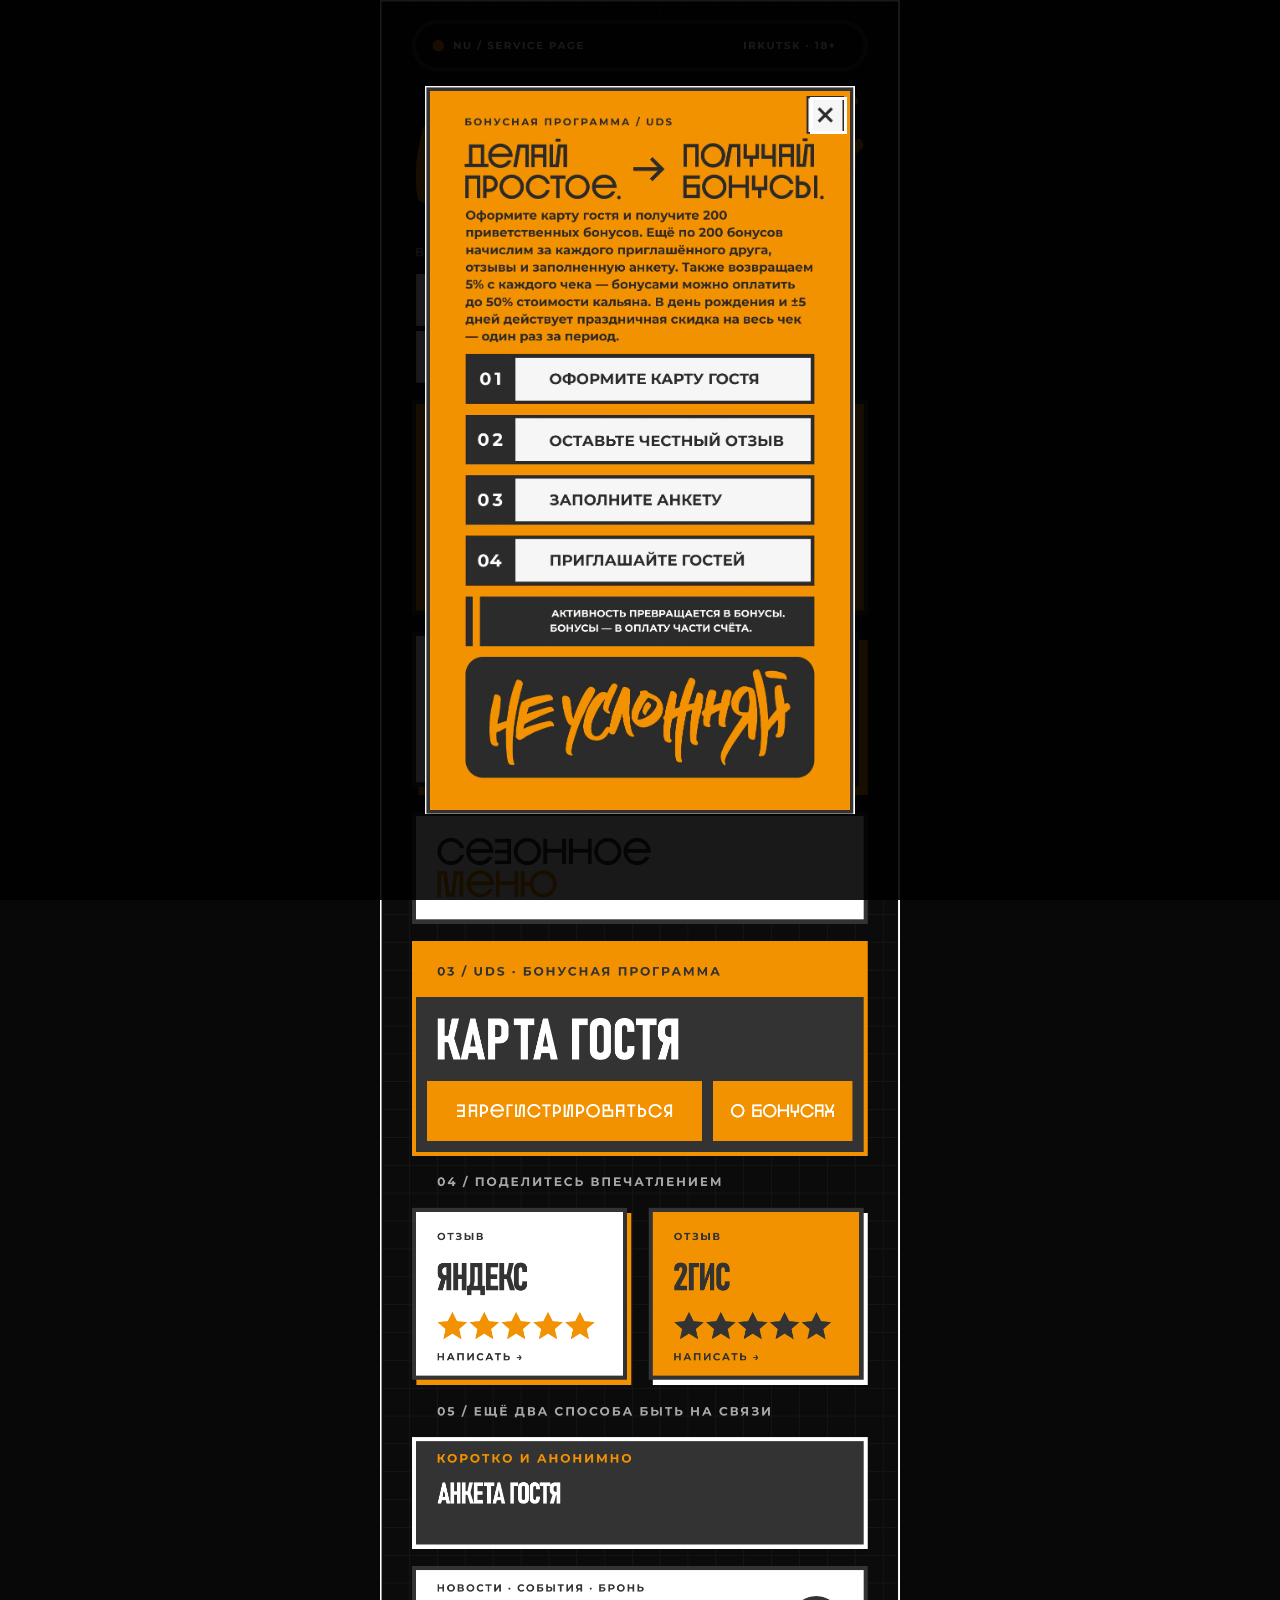
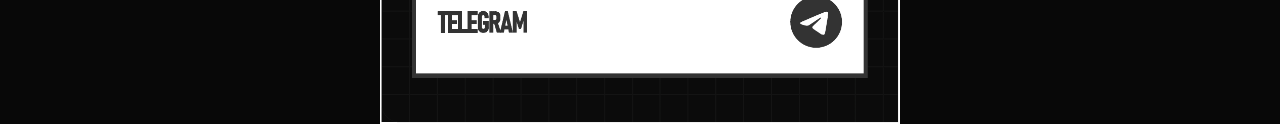
<file: table-06/index.html>
<!doctype html>
<html lang="ru">
  <head>
    <base href="../" />
    <meta charset="UTF-8" />
    <meta name="viewport" content="width=device-width, initial-scale=1, viewport-fit=cover" />
    <meta name="theme-color" content="#171716" />
    <meta name="description" content="Меню, бонусная программа, отзывы и быстрые сервисы «Не усложняй»." />
    <title>Стол 06 — Не усложняй</title>
    <link rel="preload" as="image" type="image/webp" href="assets/nu-design-v3.webp?v=20260819-6" />
    <link rel="stylesheet" href="styles.css?v=20260819-6" />
  </head>
  <body data-table="6">
    <main class="landing" aria-label="Сервисы «Не усложняй»">
      <img class="design" src="assets/nu-design-v3.webp?v=20260819-6" width="1028" height="3409" alt="Сервисы «Не усложняй»: оплата, меню, бонусная карта, отзывы, анкета и Telegram" decoding="async" />

      <nav class="hotspots" aria-label="Сервисы">
        <a class="hotspot payment" href="https://netmonet.co/tip/session?qrId=0f129369-86fc-421e-a3ed-d5c24fe860c5&wpid=5296049&o=4" data-pay-table aria-label="Оплатить счёт или оставить чаевые за столом 06"></a>
        <button class="hotspot main-menu" type="button" data-menu-target="main-menu-dialog" aria-haspopup="dialog" aria-label="Открыть основное меню"></button>
        <button class="hotspot seasonal-menu" type="button" data-menu-target="seasonal-menu-dialog" aria-haspopup="dialog" aria-label="Открыть сезонное меню"></button>
        <a class="hotspot loyalty" href="https://jtaf5728.uds.app/c/join?ref=jtaf5728" target="_blank" rel="noopener noreferrer" aria-label="Оформить бонусную карту"></a>
        <button class="hotspot bonus-info-button" type="button" data-intro-open aria-haspopup="dialog" aria-label="Открыть правила бонусной программы"></button>
        <a class="hotspot yandex" href="https://script.google.com/macros/s/AKfycbyOZW18NKWU2cC0dncPu3vKZGXSKYnDY9d5EtJTxkVakoxZkrouiKzgNjH-c8jDASsN/exec?venue=ne" target="_blank" rel="noopener noreferrer" aria-label="Оставить отзыв в Яндексе"></a>
        <a class="hotspot gis" href="https://script.google.com/macros/s/AKfycbxvBjxqu_ogivV1IofZFEJoC3DivIA7C601wgMpLQ6WXMsSnpFwrmDjXv1Aj1Iu9yRYvQ/exec?venue=ne" target="_blank" rel="noopener noreferrer" aria-label="Оставить отзыв в 2ГИС"></a>
        <a class="hotspot telegram" href="https://t.me/+7MPlepUNmtYxYmI6" target="_blank" rel="noopener noreferrer" aria-label="Открыть группу в Telegram"></a>
        <a class="hotspot form" href="https://docs.google.com/forms/d/e/1FAIpQLSdluiobVjQp4-z7L02f8gP-yhy0BBA8sUa_uVPSC_g9CGmSMA/viewform" target="_blank" rel="noopener noreferrer" aria-label="Заполнить анкету"></a>
      </nav>
    </main>

    <dialog class="menu-dialog" id="main-menu-dialog" data-menu-dialog aria-labelledby="main-menu-title">
      <div class="menu-toolbar">
        <h2 id="main-menu-title">ОСНОВНОЕ МЕНЮ</h2>
        <div class="menu-toolbar__actions">
          <a class="menu-pdf-link" href="assets/menu/nu-main-menu.pdf?v=20260819-4" target="_blank" rel="noopener noreferrer">PDF</a>
          <button class="menu-close" type="button" data-menu-close aria-label="Закрыть основное меню">×</button>
        </div>
      </div>
      <div class="menu-pages">
        <img src="assets/menu/images/main-01.webp" alt="Основное меню, страница 1" />
        <img loading="lazy" src="assets/menu/images/main-02.webp" alt="Основное меню, страница 2" />
        <img loading="lazy" src="assets/menu/images/main-03.webp" alt="Основное меню, страница 3" />
        <img loading="lazy" src="assets/menu/images/main-04.webp" alt="Основное меню, страница 4" />
        <img loading="lazy" src="assets/menu/images/main-05.webp" alt="Основное меню, страница 5" />
      </div>
    </dialog>

    <dialog class="menu-dialog" id="seasonal-menu-dialog" data-menu-dialog aria-labelledby="seasonal-menu-title">
      <div class="menu-toolbar">
        <h2 id="seasonal-menu-title">СЕЗОННОЕ МЕНЮ</h2>
        <div class="menu-toolbar__actions">
          <a class="menu-pdf-link" href="assets/menu/nu-seasonal-menu.pdf?v=20261102-1" target="_blank" rel="noopener noreferrer">PDF</a>
          <button class="menu-close" type="button" data-menu-close aria-label="Закрыть сезонное меню">×</button>
        </div>
      </div>
      <div class="menu-pages">
        <img loading="lazy" src="assets/menu/images/seasonal-2026-11-01.webp" alt="Сезонное меню, страница 1: четыре сезонных сета" />
        <img loading="lazy" src="assets/menu/images/seasonal-2026-11-02.webp" alt="Сезонное меню, страница 2: коллаборация «Густой» и Blackburn" />
      </div>
    </dialog>

    <dialog class="bonus-intro" data-bonus-intro aria-label="Информация о бонусной программе UDS">
      <div class="bonus-intro__art">
        <img data-intro-image data-src="assets/nu-bonus-info-v2.webp?v=20260819-4" width="1027" height="1741" alt="Бонусная программа: 200 приветственных бонусов, бонусы за друзей, отзывы и анкету, 5% кешбэка, оплата бонусами до 50% стоимости кальяна и скидка ко дню рождения" />
        <button class="bonus-intro__close" type="button" data-intro-close aria-label="Закрыть информационное окно"></button>
      </div>
    </dialog>

    <dialog class="table-notice" data-table-notice aria-labelledby="table-notice-title">
      <div class="table-notice__panel">
        <p class="table-notice__eyebrow">СЧЁТ И ЧАЕВЫЕ</p>
        <h2 id="table-notice-title">НУЖЕН НОМЕР<br />ВАШЕГО СТОЛА</h2>
        <p>Откройте сайт по QR-коду на столе — тогда кнопка автоматически перейдёт в оплату именно вашего счёта.</p>
        <button type="button" data-table-notice-close>ПОНЯТНО</button>
      </div>
    </dialog>

    <noscript>
      <p class="noscript-menu">
        <a href="assets/menu/nu-main-menu.pdf?v=20260819-4">Открыть основное меню в PDF</a>
        <a href="assets/menu/nu-seasonal-menu.pdf?v=20261102-1">Открыть сезонное меню в PDF</a>
      </p>
    </noscript>

    <script src="script.js?v=20260819-6"></script>
  </body>
</html>
</file>
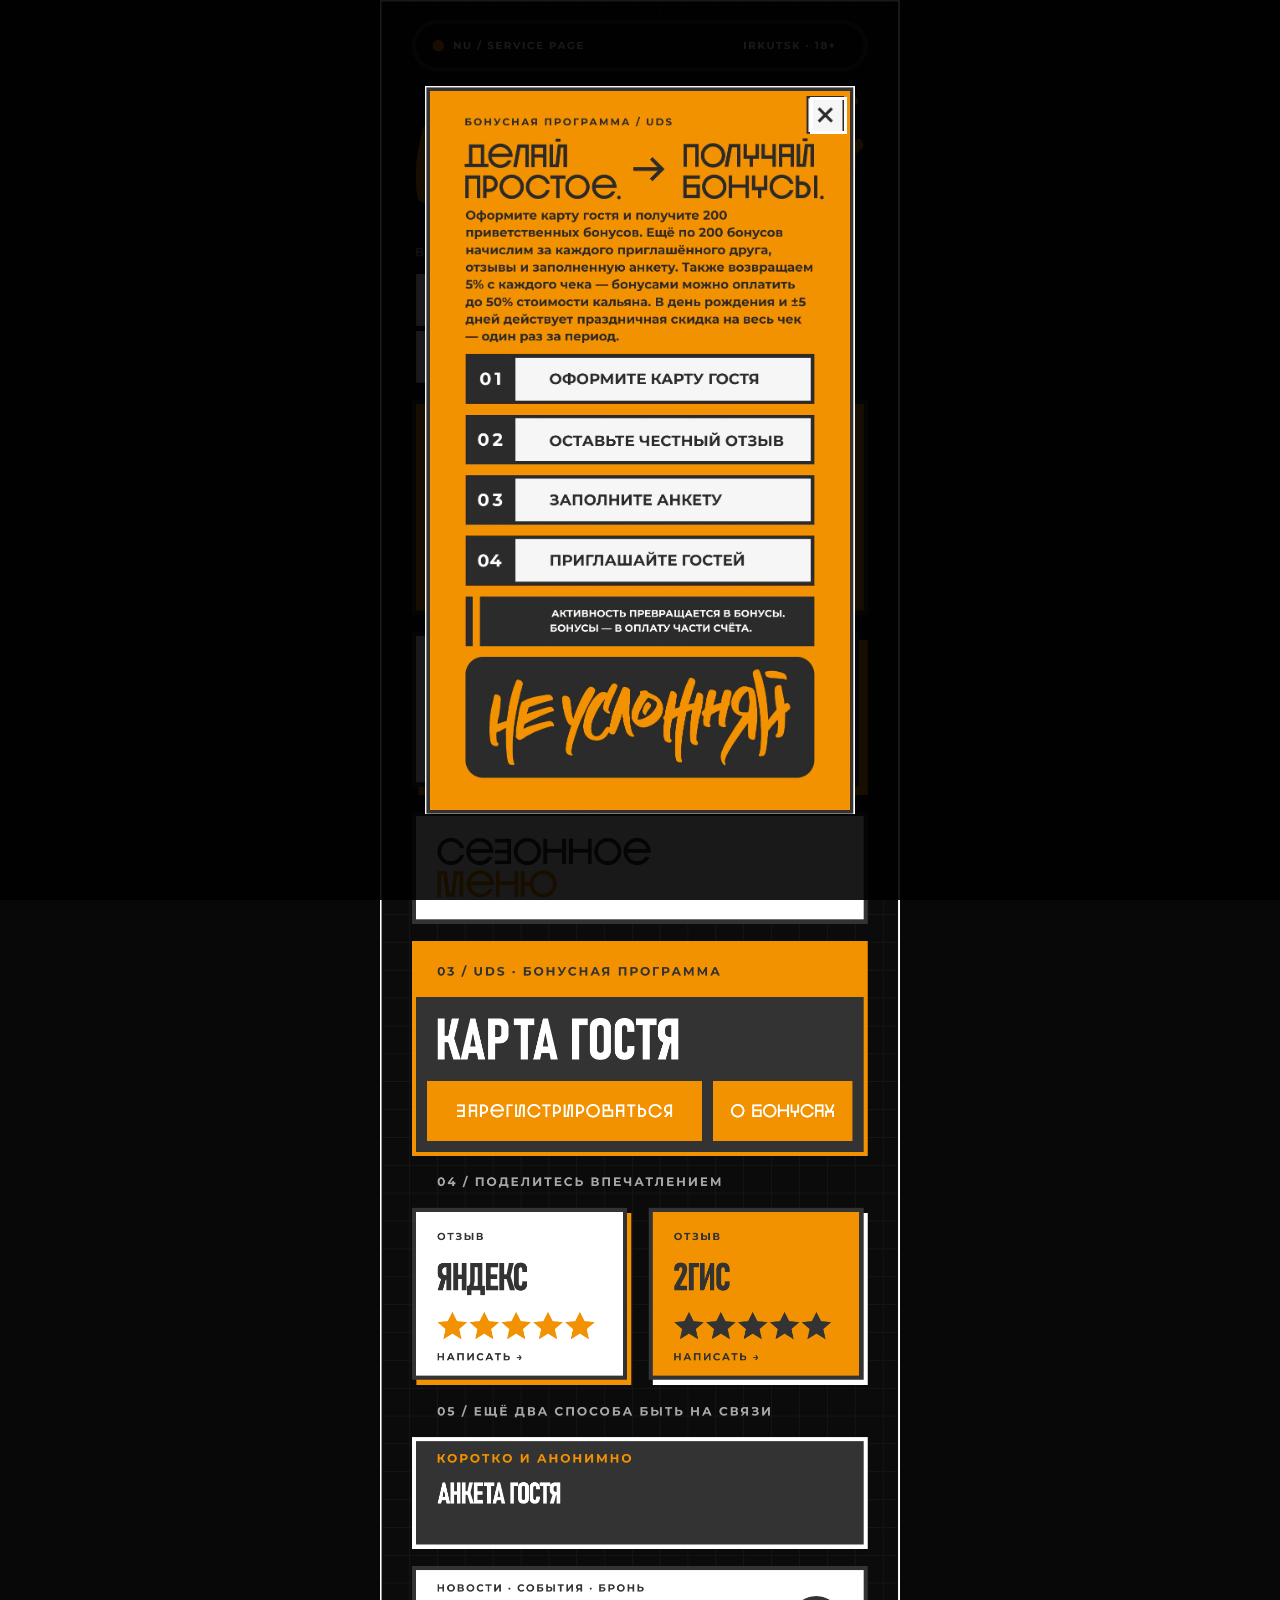
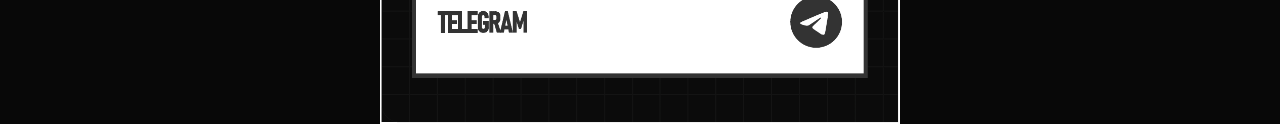
<file: table-07/index.html>
<!doctype html>
<html lang="ru">
  <head>
    <base href="../" />
    <meta charset="UTF-8" />
    <meta name="viewport" content="width=device-width, initial-scale=1, viewport-fit=cover" />
    <meta name="theme-color" content="#171716" />
    <meta name="description" content="Меню, бонусная программа, отзывы и быстрые сервисы «Не усложняй»." />
    <title>Стол 07 — Не усложняй</title>
    <link rel="preload" as="image" type="image/webp" href="assets/nu-design-v3.webp?v=20260819-6" />
    <link rel="stylesheet" href="styles.css?v=20260819-6" />
  </head>
  <body data-table="7">
    <main class="landing" aria-label="Сервисы «Не усложняй»">
      <img class="design" src="assets/nu-design-v3.webp?v=20260819-6" width="1028" height="3409" alt="Сервисы «Не усложняй»: оплата, меню, бонусная карта, отзывы, анкета и Telegram" decoding="async" />

      <nav class="hotspots" aria-label="Сервисы">
        <a class="hotspot payment" href="https://netmonet.co/tip/session?qrId=184b07cf-f593-4903-b7f7-3d999e17c645&wpid=5296049&o=4" data-pay-table aria-label="Оплатить счёт или оставить чаевые за столом 07"></a>
        <button class="hotspot main-menu" type="button" data-menu-target="main-menu-dialog" aria-haspopup="dialog" aria-label="Открыть основное меню"></button>
        <button class="hotspot seasonal-menu" type="button" data-menu-target="seasonal-menu-dialog" aria-haspopup="dialog" aria-label="Открыть сезонное меню"></button>
        <a class="hotspot loyalty" href="https://jtaf5728.uds.app/c/join?ref=jtaf5728" target="_blank" rel="noopener noreferrer" aria-label="Оформить бонусную карту"></a>
        <button class="hotspot bonus-info-button" type="button" data-intro-open aria-haspopup="dialog" aria-label="Открыть правила бонусной программы"></button>
        <a class="hotspot yandex" href="https://script.google.com/macros/s/AKfycbyOZW18NKWU2cC0dncPu3vKZGXSKYnDY9d5EtJTxkVakoxZkrouiKzgNjH-c8jDASsN/exec?venue=ne" target="_blank" rel="noopener noreferrer" aria-label="Оставить отзыв в Яндексе"></a>
        <a class="hotspot gis" href="https://script.google.com/macros/s/AKfycbxvBjxqu_ogivV1IofZFEJoC3DivIA7C601wgMpLQ6WXMsSnpFwrmDjXv1Aj1Iu9yRYvQ/exec?venue=ne" target="_blank" rel="noopener noreferrer" aria-label="Оставить отзыв в 2ГИС"></a>
        <a class="hotspot telegram" href="https://t.me/+7MPlepUNmtYxYmI6" target="_blank" rel="noopener noreferrer" aria-label="Открыть группу в Telegram"></a>
        <a class="hotspot form" href="https://docs.google.com/forms/d/e/1FAIpQLSdluiobVjQp4-z7L02f8gP-yhy0BBA8sUa_uVPSC_g9CGmSMA/viewform" target="_blank" rel="noopener noreferrer" aria-label="Заполнить анкету"></a>
      </nav>
    </main>

    <dialog class="menu-dialog" id="main-menu-dialog" data-menu-dialog aria-labelledby="main-menu-title">
      <div class="menu-toolbar">
        <h2 id="main-menu-title">ОСНОВНОЕ МЕНЮ</h2>
        <div class="menu-toolbar__actions">
          <a class="menu-pdf-link" href="assets/menu/nu-main-menu.pdf?v=20260819-4" target="_blank" rel="noopener noreferrer">PDF</a>
          <button class="menu-close" type="button" data-menu-close aria-label="Закрыть основное меню">×</button>
        </div>
      </div>
      <div class="menu-pages">
        <img src="assets/menu/images/main-01.webp" alt="Основное меню, страница 1" />
        <img loading="lazy" src="assets/menu/images/main-02.webp" alt="Основное меню, страница 2" />
        <img loading="lazy" src="assets/menu/images/main-03.webp" alt="Основное меню, страница 3" />
        <img loading="lazy" src="assets/menu/images/main-04.webp" alt="Основное меню, страница 4" />
        <img loading="lazy" src="assets/menu/images/main-05.webp" alt="Основное меню, страница 5" />
      </div>
    </dialog>

    <dialog class="menu-dialog" id="seasonal-menu-dialog" data-menu-dialog aria-labelledby="seasonal-menu-title">
      <div class="menu-toolbar">
        <h2 id="seasonal-menu-title">СЕЗОННОЕ МЕНЮ</h2>
        <div class="menu-toolbar__actions">
          <a class="menu-pdf-link" href="assets/menu/nu-seasonal-menu.pdf?v=20261102-1" target="_blank" rel="noopener noreferrer">PDF</a>
          <button class="menu-close" type="button" data-menu-close aria-label="Закрыть сезонное меню">×</button>
        </div>
      </div>
      <div class="menu-pages">
        <img loading="lazy" src="assets/menu/images/seasonal-2026-11-01.webp" alt="Сезонное меню, страница 1: четыре сезонных сета" />
        <img loading="lazy" src="assets/menu/images/seasonal-2026-11-02.webp" alt="Сезонное меню, страница 2: коллаборация «Густой» и Blackburn" />
      </div>
    </dialog>

    <dialog class="bonus-intro" data-bonus-intro aria-label="Информация о бонусной программе UDS">
      <div class="bonus-intro__art">
        <img data-intro-image data-src="assets/nu-bonus-info-v2.webp?v=20260819-4" width="1027" height="1741" alt="Бонусная программа: 200 приветственных бонусов, бонусы за друзей, отзывы и анкету, 5% кешбэка, оплата бонусами до 50% стоимости кальяна и скидка ко дню рождения" />
        <button class="bonus-intro__close" type="button" data-intro-close aria-label="Закрыть информационное окно"></button>
      </div>
    </dialog>

    <dialog class="table-notice" data-table-notice aria-labelledby="table-notice-title">
      <div class="table-notice__panel">
        <p class="table-notice__eyebrow">СЧЁТ И ЧАЕВЫЕ</p>
        <h2 id="table-notice-title">НУЖЕН НОМЕР<br />ВАШЕГО СТОЛА</h2>
        <p>Откройте сайт по QR-коду на столе — тогда кнопка автоматически перейдёт в оплату именно вашего счёта.</p>
        <button type="button" data-table-notice-close>ПОНЯТНО</button>
      </div>
    </dialog>

    <noscript>
      <p class="noscript-menu">
        <a href="assets/menu/nu-main-menu.pdf?v=20260819-4">Открыть основное меню в PDF</a>
        <a href="assets/menu/nu-seasonal-menu.pdf?v=20261102-1">Открыть сезонное меню в PDF</a>
      </p>
    </noscript>

    <script src="script.js?v=20260819-6"></script>
  </body>
</html>
</file>
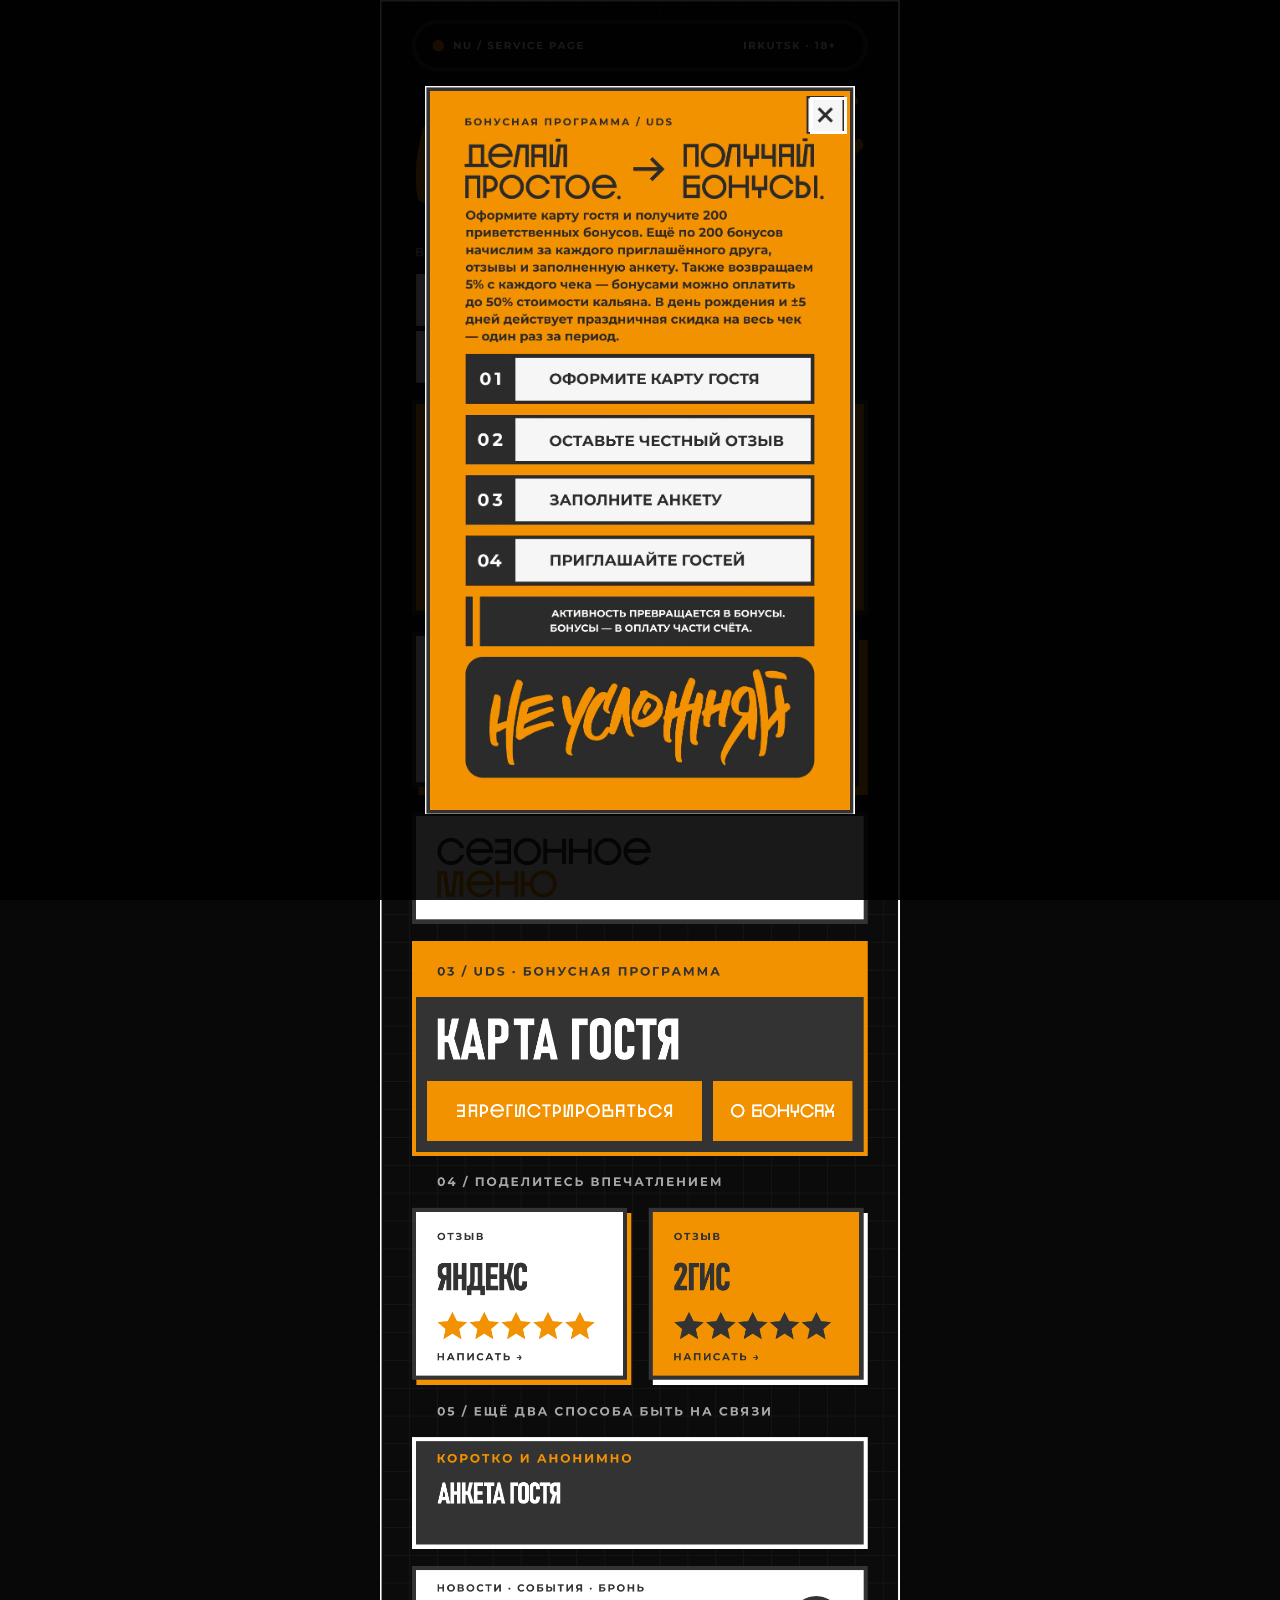
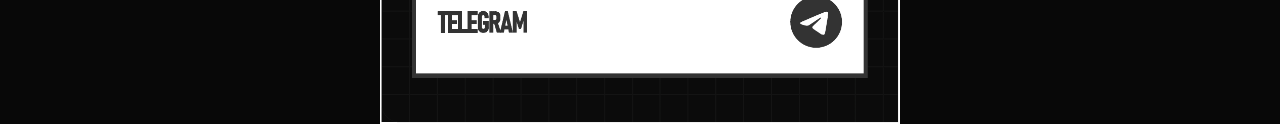
<file: table-08/index.html>
<!doctype html>
<html lang="ru">
  <head>
    <base href="../" />
    <meta charset="UTF-8" />
    <meta name="viewport" content="width=device-width, initial-scale=1, viewport-fit=cover" />
    <meta name="theme-color" content="#171716" />
    <meta name="description" content="Меню, бонусная программа, отзывы и быстрые сервисы «Не усложняй»." />
    <title>Стол 08 — Не усложняй</title>
    <link rel="preload" as="image" type="image/webp" href="assets/nu-design-v3.webp?v=20260819-6" />
    <link rel="stylesheet" href="styles.css?v=20260819-6" />
  </head>
  <body data-table="8">
    <main class="landing" aria-label="Сервисы «Не усложняй»">
      <img class="design" src="assets/nu-design-v3.webp?v=20260819-6" width="1028" height="3409" alt="Сервисы «Не усложняй»: оплата, меню, бонусная карта, отзывы, анкета и Telegram" decoding="async" />

      <nav class="hotspots" aria-label="Сервисы">
        <a class="hotspot payment" href="https://netmonet.co/tip/session?qrId=1d7d9b21-d1c5-4d47-bace-9c2043696815&wpid=5296049&o=4" data-pay-table aria-label="Оплатить счёт или оставить чаевые за столом 08"></a>
        <button class="hotspot main-menu" type="button" data-menu-target="main-menu-dialog" aria-haspopup="dialog" aria-label="Открыть основное меню"></button>
        <button class="hotspot seasonal-menu" type="button" data-menu-target="seasonal-menu-dialog" aria-haspopup="dialog" aria-label="Открыть сезонное меню"></button>
        <a class="hotspot loyalty" href="https://jtaf5728.uds.app/c/join?ref=jtaf5728" target="_blank" rel="noopener noreferrer" aria-label="Оформить бонусную карту"></a>
        <button class="hotspot bonus-info-button" type="button" data-intro-open aria-haspopup="dialog" aria-label="Открыть правила бонусной программы"></button>
        <a class="hotspot yandex" href="https://script.google.com/macros/s/AKfycbyOZW18NKWU2cC0dncPu3vKZGXSKYnDY9d5EtJTxkVakoxZkrouiKzgNjH-c8jDASsN/exec?venue=ne" target="_blank" rel="noopener noreferrer" aria-label="Оставить отзыв в Яндексе"></a>
        <a class="hotspot gis" href="https://script.google.com/macros/s/AKfycbxvBjxqu_ogivV1IofZFEJoC3DivIA7C601wgMpLQ6WXMsSnpFwrmDjXv1Aj1Iu9yRYvQ/exec?venue=ne" target="_blank" rel="noopener noreferrer" aria-label="Оставить отзыв в 2ГИС"></a>
        <a class="hotspot telegram" href="https://t.me/+7MPlepUNmtYxYmI6" target="_blank" rel="noopener noreferrer" aria-label="Открыть группу в Telegram"></a>
        <a class="hotspot form" href="https://docs.google.com/forms/d/e/1FAIpQLSdluiobVjQp4-z7L02f8gP-yhy0BBA8sUa_uVPSC_g9CGmSMA/viewform" target="_blank" rel="noopener noreferrer" aria-label="Заполнить анкету"></a>
      </nav>
    </main>

    <dialog class="menu-dialog" id="main-menu-dialog" data-menu-dialog aria-labelledby="main-menu-title">
      <div class="menu-toolbar">
        <h2 id="main-menu-title">ОСНОВНОЕ МЕНЮ</h2>
        <div class="menu-toolbar__actions">
          <a class="menu-pdf-link" href="assets/menu/nu-main-menu.pdf?v=20260819-4" target="_blank" rel="noopener noreferrer">PDF</a>
          <button class="menu-close" type="button" data-menu-close aria-label="Закрыть основное меню">×</button>
        </div>
      </div>
      <div class="menu-pages">
        <img src="assets/menu/images/main-01.webp" alt="Основное меню, страница 1" />
        <img loading="lazy" src="assets/menu/images/main-02.webp" alt="Основное меню, страница 2" />
        <img loading="lazy" src="assets/menu/images/main-03.webp" alt="Основное меню, страница 3" />
        <img loading="lazy" src="assets/menu/images/main-04.webp" alt="Основное меню, страница 4" />
        <img loading="lazy" src="assets/menu/images/main-05.webp" alt="Основное меню, страница 5" />
      </div>
    </dialog>

    <dialog class="menu-dialog" id="seasonal-menu-dialog" data-menu-dialog aria-labelledby="seasonal-menu-title">
      <div class="menu-toolbar">
        <h2 id="seasonal-menu-title">СЕЗОННОЕ МЕНЮ</h2>
        <div class="menu-toolbar__actions">
          <a class="menu-pdf-link" href="assets/menu/nu-seasonal-menu.pdf?v=20261102-1" target="_blank" rel="noopener noreferrer">PDF</a>
          <button class="menu-close" type="button" data-menu-close aria-label="Закрыть сезонное меню">×</button>
        </div>
      </div>
      <div class="menu-pages">
        <img loading="lazy" src="assets/menu/images/seasonal-2026-11-01.webp" alt="Сезонное меню, страница 1: четыре сезонных сета" />
        <img loading="lazy" src="assets/menu/images/seasonal-2026-11-02.webp" alt="Сезонное меню, страница 2: коллаборация «Густой» и Blackburn" />
      </div>
    </dialog>

    <dialog class="bonus-intro" data-bonus-intro aria-label="Информация о бонусной программе UDS">
      <div class="bonus-intro__art">
        <img data-intro-image data-src="assets/nu-bonus-info-v2.webp?v=20260819-4" width="1027" height="1741" alt="Бонусная программа: 200 приветственных бонусов, бонусы за друзей, отзывы и анкету, 5% кешбэка, оплата бонусами до 50% стоимости кальяна и скидка ко дню рождения" />
        <button class="bonus-intro__close" type="button" data-intro-close aria-label="Закрыть информационное окно"></button>
      </div>
    </dialog>

    <dialog class="table-notice" data-table-notice aria-labelledby="table-notice-title">
      <div class="table-notice__panel">
        <p class="table-notice__eyebrow">СЧЁТ И ЧАЕВЫЕ</p>
        <h2 id="table-notice-title">НУЖЕН НОМЕР<br />ВАШЕГО СТОЛА</h2>
        <p>Откройте сайт по QR-коду на столе — тогда кнопка автоматически перейдёт в оплату именно вашего счёта.</p>
        <button type="button" data-table-notice-close>ПОНЯТНО</button>
      </div>
    </dialog>

    <noscript>
      <p class="noscript-menu">
        <a href="assets/menu/nu-main-menu.pdf?v=20260819-4">Открыть основное меню в PDF</a>
        <a href="assets/menu/nu-seasonal-menu.pdf?v=20261102-1">Открыть сезонное меню в PDF</a>
      </p>
    </noscript>

    <script src="script.js?v=20260819-6"></script>
  </body>
</html>
</file>
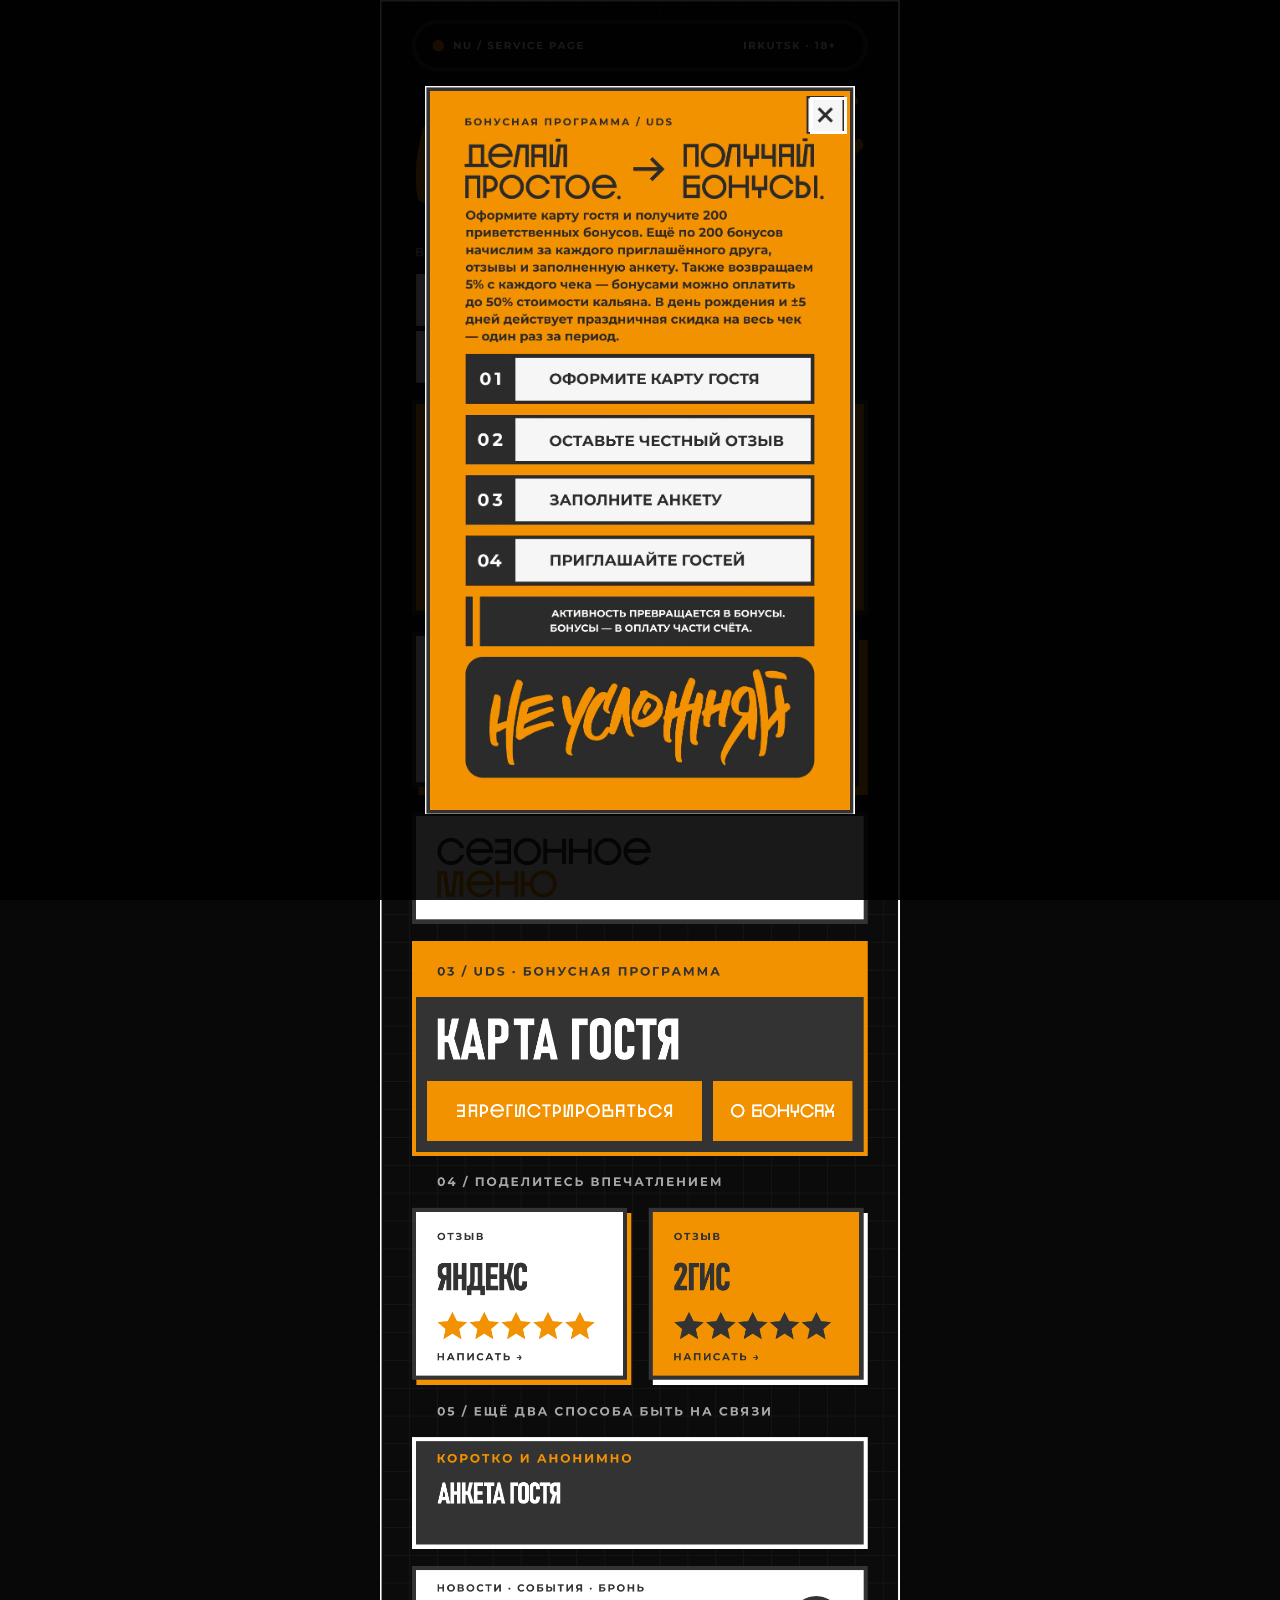
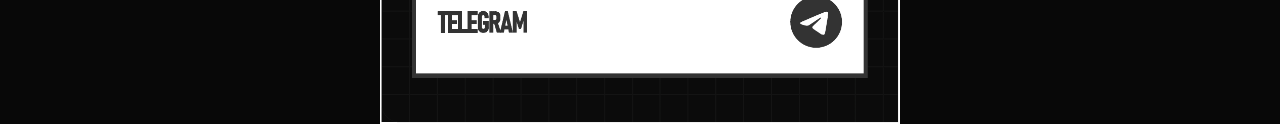
<file: table-09/index.html>
<!doctype html>
<html lang="ru">
  <head>
    <base href="../" />
    <meta charset="UTF-8" />
    <meta name="viewport" content="width=device-width, initial-scale=1, viewport-fit=cover" />
    <meta name="theme-color" content="#171716" />
    <meta name="description" content="Меню, бонусная программа, отзывы и быстрые сервисы «Не усложняй»." />
    <title>Стол 09 — Не усложняй</title>
    <link rel="preload" as="image" type="image/webp" href="assets/nu-design-v3.webp?v=20260819-6" />
    <link rel="stylesheet" href="styles.css?v=20260819-6" />
  </head>
  <body data-table="9">
    <main class="landing" aria-label="Сервисы «Не усложняй»">
      <img class="design" src="assets/nu-design-v3.webp?v=20260819-6" width="1028" height="3409" alt="Сервисы «Не усложняй»: оплата, меню, бонусная карта, отзывы, анкета и Telegram" decoding="async" />

      <nav class="hotspots" aria-label="Сервисы">
        <a class="hotspot payment" href="https://netmonet.co/tip/session?qrId=f4776ee1-22e6-490a-a132-16e8d3921abf&wpid=5296049&o=4" data-pay-table aria-label="Оплатить счёт или оставить чаевые за столом 09"></a>
        <button class="hotspot main-menu" type="button" data-menu-target="main-menu-dialog" aria-haspopup="dialog" aria-label="Открыть основное меню"></button>
        <button class="hotspot seasonal-menu" type="button" data-menu-target="seasonal-menu-dialog" aria-haspopup="dialog" aria-label="Открыть сезонное меню"></button>
        <a class="hotspot loyalty" href="https://jtaf5728.uds.app/c/join?ref=jtaf5728" target="_blank" rel="noopener noreferrer" aria-label="Оформить бонусную карту"></a>
        <button class="hotspot bonus-info-button" type="button" data-intro-open aria-haspopup="dialog" aria-label="Открыть правила бонусной программы"></button>
        <a class="hotspot yandex" href="https://script.google.com/macros/s/AKfycbyOZW18NKWU2cC0dncPu3vKZGXSKYnDY9d5EtJTxkVakoxZkrouiKzgNjH-c8jDASsN/exec?venue=ne" target="_blank" rel="noopener noreferrer" aria-label="Оставить отзыв в Яндексе"></a>
        <a class="hotspot gis" href="https://script.google.com/macros/s/AKfycbxvBjxqu_ogivV1IofZFEJoC3DivIA7C601wgMpLQ6WXMsSnpFwrmDjXv1Aj1Iu9yRYvQ/exec?venue=ne" target="_blank" rel="noopener noreferrer" aria-label="Оставить отзыв в 2ГИС"></a>
        <a class="hotspot telegram" href="https://t.me/+7MPlepUNmtYxYmI6" target="_blank" rel="noopener noreferrer" aria-label="Открыть группу в Telegram"></a>
        <a class="hotspot form" href="https://docs.google.com/forms/d/e/1FAIpQLSdluiobVjQp4-z7L02f8gP-yhy0BBA8sUa_uVPSC_g9CGmSMA/viewform" target="_blank" rel="noopener noreferrer" aria-label="Заполнить анкету"></a>
      </nav>
    </main>

    <dialog class="menu-dialog" id="main-menu-dialog" data-menu-dialog aria-labelledby="main-menu-title">
      <div class="menu-toolbar">
        <h2 id="main-menu-title">ОСНОВНОЕ МЕНЮ</h2>
        <div class="menu-toolbar__actions">
          <a class="menu-pdf-link" href="assets/menu/nu-main-menu.pdf?v=20260819-4" target="_blank" rel="noopener noreferrer">PDF</a>
          <button class="menu-close" type="button" data-menu-close aria-label="Закрыть основное меню">×</button>
        </div>
      </div>
      <div class="menu-pages">
        <img src="assets/menu/images/main-01.webp" alt="Основное меню, страница 1" />
        <img loading="lazy" src="assets/menu/images/main-02.webp" alt="Основное меню, страница 2" />
        <img loading="lazy" src="assets/menu/images/main-03.webp" alt="Основное меню, страница 3" />
        <img loading="lazy" src="assets/menu/images/main-04.webp" alt="Основное меню, страница 4" />
        <img loading="lazy" src="assets/menu/images/main-05.webp" alt="Основное меню, страница 5" />
      </div>
    </dialog>

    <dialog class="menu-dialog" id="seasonal-menu-dialog" data-menu-dialog aria-labelledby="seasonal-menu-title">
      <div class="menu-toolbar">
        <h2 id="seasonal-menu-title">СЕЗОННОЕ МЕНЮ</h2>
        <div class="menu-toolbar__actions">
          <a class="menu-pdf-link" href="assets/menu/nu-seasonal-menu.pdf?v=20261102-1" target="_blank" rel="noopener noreferrer">PDF</a>
          <button class="menu-close" type="button" data-menu-close aria-label="Закрыть сезонное меню">×</button>
        </div>
      </div>
      <div class="menu-pages">
        <img loading="lazy" src="assets/menu/images/seasonal-2026-11-01.webp" alt="Сезонное меню, страница 1: четыре сезонных сета" />
        <img loading="lazy" src="assets/menu/images/seasonal-2026-11-02.webp" alt="Сезонное меню, страница 2: коллаборация «Густой» и Blackburn" />
      </div>
    </dialog>

    <dialog class="bonus-intro" data-bonus-intro aria-label="Информация о бонусной программе UDS">
      <div class="bonus-intro__art">
        <img data-intro-image data-src="assets/nu-bonus-info-v2.webp?v=20260819-4" width="1027" height="1741" alt="Бонусная программа: 200 приветственных бонусов, бонусы за друзей, отзывы и анкету, 5% кешбэка, оплата бонусами до 50% стоимости кальяна и скидка ко дню рождения" />
        <button class="bonus-intro__close" type="button" data-intro-close aria-label="Закрыть информационное окно"></button>
      </div>
    </dialog>

    <dialog class="table-notice" data-table-notice aria-labelledby="table-notice-title">
      <div class="table-notice__panel">
        <p class="table-notice__eyebrow">СЧЁТ И ЧАЕВЫЕ</p>
        <h2 id="table-notice-title">НУЖЕН НОМЕР<br />ВАШЕГО СТОЛА</h2>
        <p>Откройте сайт по QR-коду на столе — тогда кнопка автоматически перейдёт в оплату именно вашего счёта.</p>
        <button type="button" data-table-notice-close>ПОНЯТНО</button>
      </div>
    </dialog>

    <noscript>
      <p class="noscript-menu">
        <a href="assets/menu/nu-main-menu.pdf?v=20260819-4">Открыть основное меню в PDF</a>
        <a href="assets/menu/nu-seasonal-menu.pdf?v=20261102-1">Открыть сезонное меню в PDF</a>
      </p>
    </noscript>

    <script src="script.js?v=20260819-6"></script>
  </body>
</html>
</file>
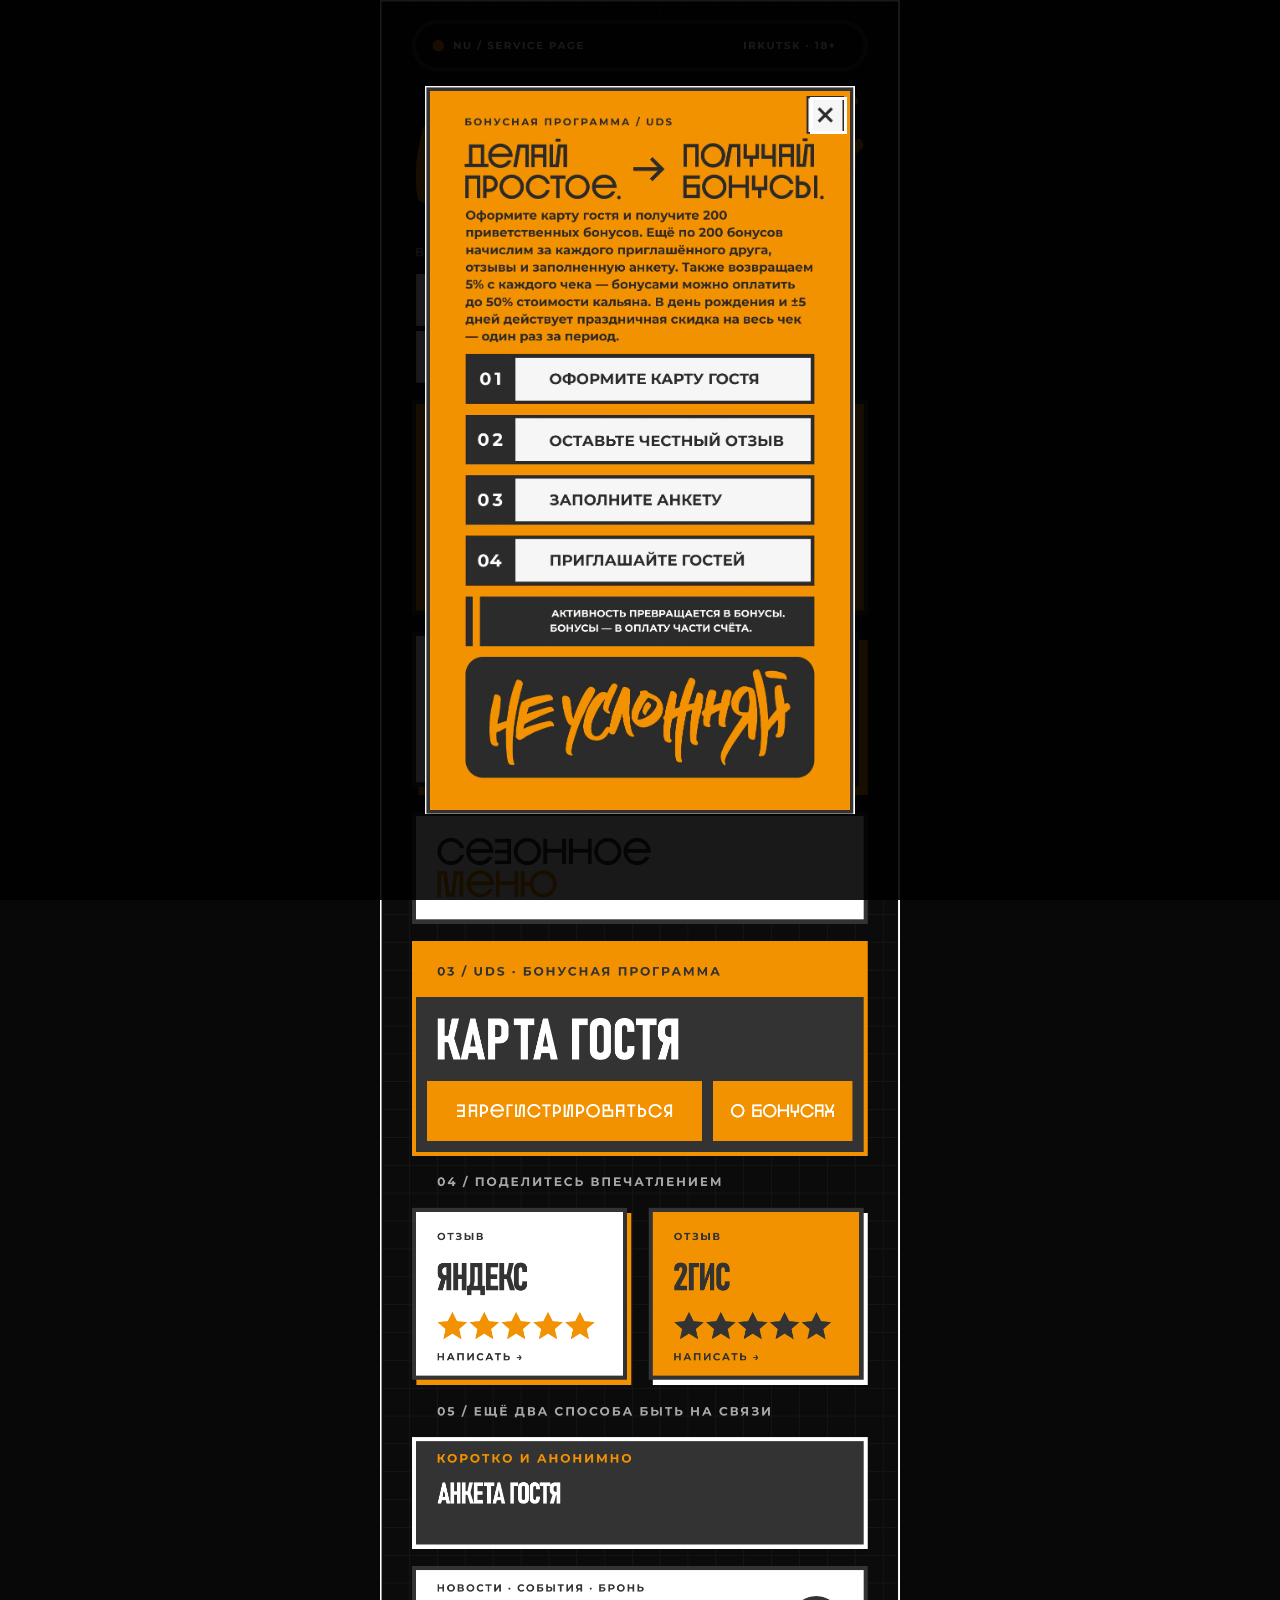
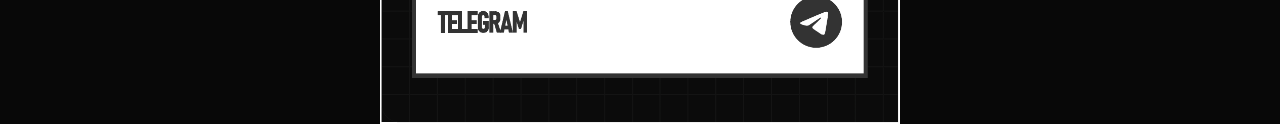
<file: table-10/index.html>
<!doctype html>
<html lang="ru">
  <head>
    <base href="../" />
    <meta charset="UTF-8" />
    <meta name="viewport" content="width=device-width, initial-scale=1, viewport-fit=cover" />
    <meta name="theme-color" content="#171716" />
    <meta name="description" content="Меню, бонусная программа, отзывы и быстрые сервисы «Не усложняй»." />
    <title>Стол 10 — Не усложняй</title>
    <link rel="preload" as="image" type="image/webp" href="assets/nu-design-v3.webp?v=20260819-6" />
    <link rel="stylesheet" href="styles.css?v=20260819-6" />
  </head>
  <body data-table="10">
    <main class="landing" aria-label="Сервисы «Не усложняй»">
      <img class="design" src="assets/nu-design-v3.webp?v=20260819-6" width="1028" height="3409" alt="Сервисы «Не усложняй»: оплата, меню, бонусная карта, отзывы, анкета и Telegram" decoding="async" />

      <nav class="hotspots" aria-label="Сервисы">
        <a class="hotspot payment" href="https://netmonet.co/tip/session?qrId=e0ec61c0-bf2d-413d-a766-4a95c70c8da6&wpid=5296049&o=4" data-pay-table aria-label="Оплатить счёт или оставить чаевые за столом 10"></a>
        <button class="hotspot main-menu" type="button" data-menu-target="main-menu-dialog" aria-haspopup="dialog" aria-label="Открыть основное меню"></button>
        <button class="hotspot seasonal-menu" type="button" data-menu-target="seasonal-menu-dialog" aria-haspopup="dialog" aria-label="Открыть сезонное меню"></button>
        <a class="hotspot loyalty" href="https://jtaf5728.uds.app/c/join?ref=jtaf5728" target="_blank" rel="noopener noreferrer" aria-label="Оформить бонусную карту"></a>
        <button class="hotspot bonus-info-button" type="button" data-intro-open aria-haspopup="dialog" aria-label="Открыть правила бонусной программы"></button>
        <a class="hotspot yandex" href="https://script.google.com/macros/s/AKfycbyOZW18NKWU2cC0dncPu3vKZGXSKYnDY9d5EtJTxkVakoxZkrouiKzgNjH-c8jDASsN/exec?venue=ne" target="_blank" rel="noopener noreferrer" aria-label="Оставить отзыв в Яндексе"></a>
        <a class="hotspot gis" href="https://script.google.com/macros/s/AKfycbxvBjxqu_ogivV1IofZFEJoC3DivIA7C601wgMpLQ6WXMsSnpFwrmDjXv1Aj1Iu9yRYvQ/exec?venue=ne" target="_blank" rel="noopener noreferrer" aria-label="Оставить отзыв в 2ГИС"></a>
        <a class="hotspot telegram" href="https://t.me/+7MPlepUNmtYxYmI6" target="_blank" rel="noopener noreferrer" aria-label="Открыть группу в Telegram"></a>
        <a class="hotspot form" href="https://docs.google.com/forms/d/e/1FAIpQLSdluiobVjQp4-z7L02f8gP-yhy0BBA8sUa_uVPSC_g9CGmSMA/viewform" target="_blank" rel="noopener noreferrer" aria-label="Заполнить анкету"></a>
      </nav>
    </main>

    <dialog class="menu-dialog" id="main-menu-dialog" data-menu-dialog aria-labelledby="main-menu-title">
      <div class="menu-toolbar">
        <h2 id="main-menu-title">ОСНОВНОЕ МЕНЮ</h2>
        <div class="menu-toolbar__actions">
          <a class="menu-pdf-link" href="assets/menu/nu-main-menu.pdf?v=20260819-4" target="_blank" rel="noopener noreferrer">PDF</a>
          <button class="menu-close" type="button" data-menu-close aria-label="Закрыть основное меню">×</button>
        </div>
      </div>
      <div class="menu-pages">
        <img src="assets/menu/images/main-01.webp" alt="Основное меню, страница 1" />
        <img loading="lazy" src="assets/menu/images/main-02.webp" alt="Основное меню, страница 2" />
        <img loading="lazy" src="assets/menu/images/main-03.webp" alt="Основное меню, страница 3" />
        <img loading="lazy" src="assets/menu/images/main-04.webp" alt="Основное меню, страница 4" />
        <img loading="lazy" src="assets/menu/images/main-05.webp" alt="Основное меню, страница 5" />
      </div>
    </dialog>

    <dialog class="menu-dialog" id="seasonal-menu-dialog" data-menu-dialog aria-labelledby="seasonal-menu-title">
      <div class="menu-toolbar">
        <h2 id="seasonal-menu-title">СЕЗОННОЕ МЕНЮ</h2>
        <div class="menu-toolbar__actions">
          <a class="menu-pdf-link" href="assets/menu/nu-seasonal-menu.pdf?v=20261102-1" target="_blank" rel="noopener noreferrer">PDF</a>
          <button class="menu-close" type="button" data-menu-close aria-label="Закрыть сезонное меню">×</button>
        </div>
      </div>
      <div class="menu-pages">
        <img loading="lazy" src="assets/menu/images/seasonal-2026-11-01.webp" alt="Сезонное меню, страница 1: четыре сезонных сета" />
        <img loading="lazy" src="assets/menu/images/seasonal-2026-11-02.webp" alt="Сезонное меню, страница 2: коллаборация «Густой» и Blackburn" />
      </div>
    </dialog>

    <dialog class="bonus-intro" data-bonus-intro aria-label="Информация о бонусной программе UDS">
      <div class="bonus-intro__art">
        <img data-intro-image data-src="assets/nu-bonus-info-v2.webp?v=20260819-4" width="1027" height="1741" alt="Бонусная программа: 200 приветственных бонусов, бонусы за друзей, отзывы и анкету, 5% кешбэка, оплата бонусами до 50% стоимости кальяна и скидка ко дню рождения" />
        <button class="bonus-intro__close" type="button" data-intro-close aria-label="Закрыть информационное окно"></button>
      </div>
    </dialog>

    <dialog class="table-notice" data-table-notice aria-labelledby="table-notice-title">
      <div class="table-notice__panel">
        <p class="table-notice__eyebrow">СЧЁТ И ЧАЕВЫЕ</p>
        <h2 id="table-notice-title">НУЖЕН НОМЕР<br />ВАШЕГО СТОЛА</h2>
        <p>Откройте сайт по QR-коду на столе — тогда кнопка автоматически перейдёт в оплату именно вашего счёта.</p>
        <button type="button" data-table-notice-close>ПОНЯТНО</button>
      </div>
    </dialog>

    <noscript>
      <p class="noscript-menu">
        <a href="assets/menu/nu-main-menu.pdf?v=20260819-4">Открыть основное меню в PDF</a>
        <a href="assets/menu/nu-seasonal-menu.pdf?v=20261102-1">Открыть сезонное меню в PDF</a>
      </p>
    </noscript>

    <script src="script.js?v=20260819-6"></script>
  </body>
</html>
</file>
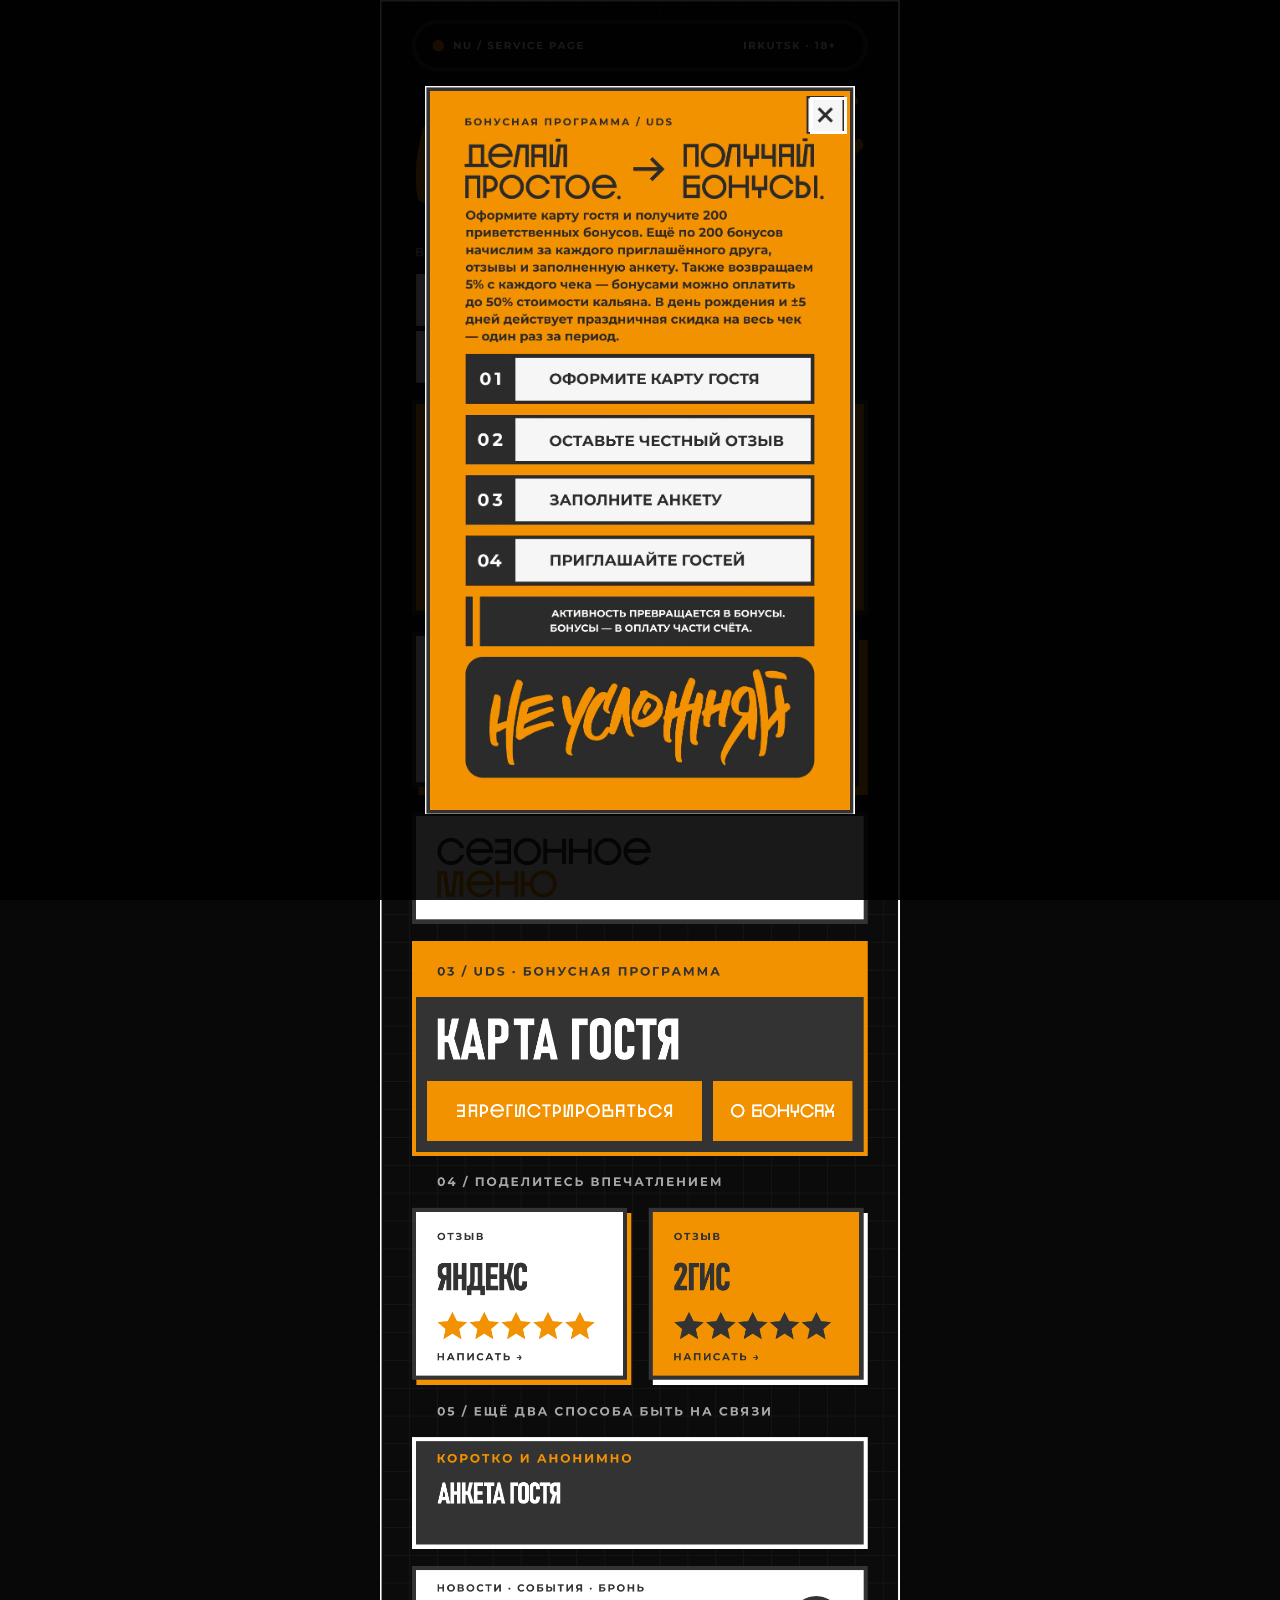
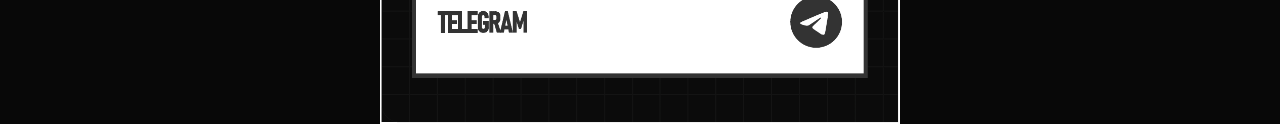
<file: table-11/index.html>
<!doctype html>
<html lang="ru">
  <head>
    <base href="../" />
    <meta charset="UTF-8" />
    <meta name="viewport" content="width=device-width, initial-scale=1, viewport-fit=cover" />
    <meta name="theme-color" content="#171716" />
    <meta name="description" content="Меню, бонусная программа, отзывы и быстрые сервисы «Не усложняй»." />
    <title>Стол 11 — Не усложняй</title>
    <link rel="preload" as="image" type="image/webp" href="assets/nu-design-v3.webp?v=20260819-6" />
    <link rel="stylesheet" href="styles.css?v=20260819-6" />
  </head>
  <body data-table="11">
    <main class="landing" aria-label="Сервисы «Не усложняй»">
      <img class="design" src="assets/nu-design-v3.webp?v=20260819-6" width="1028" height="3409" alt="Сервисы «Не усложняй»: оплата, меню, бонусная карта, отзывы, анкета и Telegram" decoding="async" />

      <nav class="hotspots" aria-label="Сервисы">
        <a class="hotspot payment" href="https://netmonet.co/tip/session?qrId=6de1dd0b-ca6f-4ac2-bf6f-46bf9856915b&wpid=5296049&o=4" data-pay-table aria-label="Оплатить счёт или оставить чаевые за столом 11"></a>
        <button class="hotspot main-menu" type="button" data-menu-target="main-menu-dialog" aria-haspopup="dialog" aria-label="Открыть основное меню"></button>
        <button class="hotspot seasonal-menu" type="button" data-menu-target="seasonal-menu-dialog" aria-haspopup="dialog" aria-label="Открыть сезонное меню"></button>
        <a class="hotspot loyalty" href="https://jtaf5728.uds.app/c/join?ref=jtaf5728" target="_blank" rel="noopener noreferrer" aria-label="Оформить бонусную карту"></a>
        <button class="hotspot bonus-info-button" type="button" data-intro-open aria-haspopup="dialog" aria-label="Открыть правила бонусной программы"></button>
        <a class="hotspot yandex" href="https://script.google.com/macros/s/AKfycbyOZW18NKWU2cC0dncPu3vKZGXSKYnDY9d5EtJTxkVakoxZkrouiKzgNjH-c8jDASsN/exec?venue=ne" target="_blank" rel="noopener noreferrer" aria-label="Оставить отзыв в Яндексе"></a>
        <a class="hotspot gis" href="https://script.google.com/macros/s/AKfycbxvBjxqu_ogivV1IofZFEJoC3DivIA7C601wgMpLQ6WXMsSnpFwrmDjXv1Aj1Iu9yRYvQ/exec?venue=ne" target="_blank" rel="noopener noreferrer" aria-label="Оставить отзыв в 2ГИС"></a>
        <a class="hotspot telegram" href="https://t.me/+7MPlepUNmtYxYmI6" target="_blank" rel="noopener noreferrer" aria-label="Открыть группу в Telegram"></a>
        <a class="hotspot form" href="https://docs.google.com/forms/d/e/1FAIpQLSdluiobVjQp4-z7L02f8gP-yhy0BBA8sUa_uVPSC_g9CGmSMA/viewform" target="_blank" rel="noopener noreferrer" aria-label="Заполнить анкету"></a>
      </nav>
    </main>

    <dialog class="menu-dialog" id="main-menu-dialog" data-menu-dialog aria-labelledby="main-menu-title">
      <div class="menu-toolbar">
        <h2 id="main-menu-title">ОСНОВНОЕ МЕНЮ</h2>
        <div class="menu-toolbar__actions">
          <a class="menu-pdf-link" href="assets/menu/nu-main-menu.pdf?v=20260819-4" target="_blank" rel="noopener noreferrer">PDF</a>
          <button class="menu-close" type="button" data-menu-close aria-label="Закрыть основное меню">×</button>
        </div>
      </div>
      <div class="menu-pages">
        <img src="assets/menu/images/main-01.webp" alt="Основное меню, страница 1" />
        <img loading="lazy" src="assets/menu/images/main-02.webp" alt="Основное меню, страница 2" />
        <img loading="lazy" src="assets/menu/images/main-03.webp" alt="Основное меню, страница 3" />
        <img loading="lazy" src="assets/menu/images/main-04.webp" alt="Основное меню, страница 4" />
        <img loading="lazy" src="assets/menu/images/main-05.webp" alt="Основное меню, страница 5" />
      </div>
    </dialog>

    <dialog class="menu-dialog" id="seasonal-menu-dialog" data-menu-dialog aria-labelledby="seasonal-menu-title">
      <div class="menu-toolbar">
        <h2 id="seasonal-menu-title">СЕЗОННОЕ МЕНЮ</h2>
        <div class="menu-toolbar__actions">
          <a class="menu-pdf-link" href="assets/menu/nu-seasonal-menu.pdf?v=20261102-1" target="_blank" rel="noopener noreferrer">PDF</a>
          <button class="menu-close" type="button" data-menu-close aria-label="Закрыть сезонное меню">×</button>
        </div>
      </div>
      <div class="menu-pages">
        <img loading="lazy" src="assets/menu/images/seasonal-2026-11-01.webp" alt="Сезонное меню, страница 1: четыре сезонных сета" />
        <img loading="lazy" src="assets/menu/images/seasonal-2026-11-02.webp" alt="Сезонное меню, страница 2: коллаборация «Густой» и Blackburn" />
      </div>
    </dialog>

    <dialog class="bonus-intro" data-bonus-intro aria-label="Информация о бонусной программе UDS">
      <div class="bonus-intro__art">
        <img data-intro-image data-src="assets/nu-bonus-info-v2.webp?v=20260819-4" width="1027" height="1741" alt="Бонусная программа: 200 приветственных бонусов, бонусы за друзей, отзывы и анкету, 5% кешбэка, оплата бонусами до 50% стоимости кальяна и скидка ко дню рождения" />
        <button class="bonus-intro__close" type="button" data-intro-close aria-label="Закрыть информационное окно"></button>
      </div>
    </dialog>

    <dialog class="table-notice" data-table-notice aria-labelledby="table-notice-title">
      <div class="table-notice__panel">
        <p class="table-notice__eyebrow">СЧЁТ И ЧАЕВЫЕ</p>
        <h2 id="table-notice-title">НУЖЕН НОМЕР<br />ВАШЕГО СТОЛА</h2>
        <p>Откройте сайт по QR-коду на столе — тогда кнопка автоматически перейдёт в оплату именно вашего счёта.</p>
        <button type="button" data-table-notice-close>ПОНЯТНО</button>
      </div>
    </dialog>

    <noscript>
      <p class="noscript-menu">
        <a href="assets/menu/nu-main-menu.pdf?v=20260819-4">Открыть основное меню в PDF</a>
        <a href="assets/menu/nu-seasonal-menu.pdf?v=20261102-1">Открыть сезонное меню в PDF</a>
      </p>
    </noscript>

    <script src="script.js?v=20260819-6"></script>
  </body>
</html>
</file>
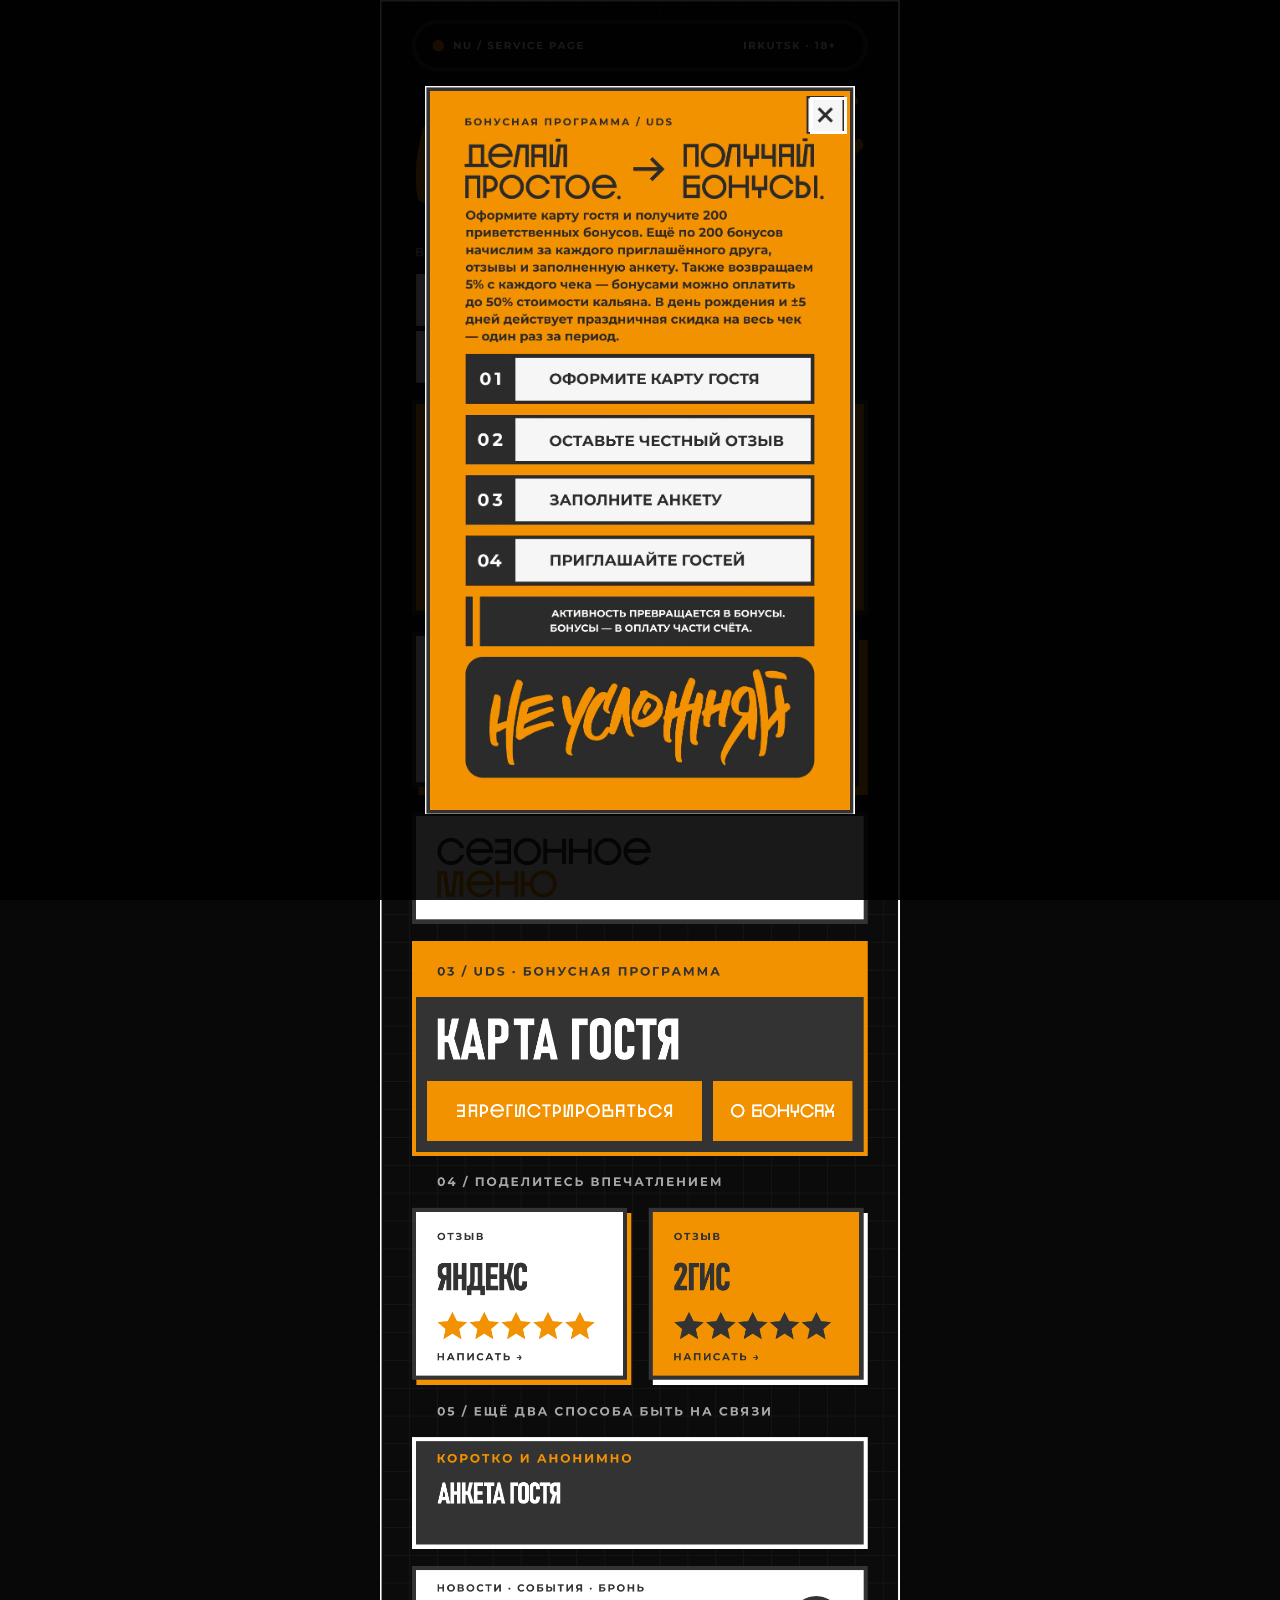
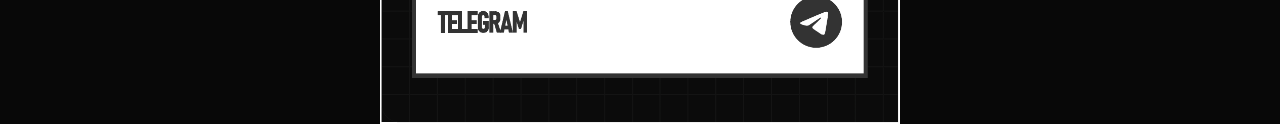
<file: table-12/index.html>
<!doctype html>
<html lang="ru">
  <head>
    <base href="../" />
    <meta charset="UTF-8" />
    <meta name="viewport" content="width=device-width, initial-scale=1, viewport-fit=cover" />
    <meta name="theme-color" content="#171716" />
    <meta name="description" content="Меню, бонусная программа, отзывы и быстрые сервисы «Не усложняй»." />
    <title>Стол 12 — Не усложняй</title>
    <link rel="preload" as="image" type="image/webp" href="assets/nu-design-v3.webp?v=20260819-6" />
    <link rel="stylesheet" href="styles.css?v=20260819-6" />
  </head>
  <body data-table="12">
    <main class="landing" aria-label="Сервисы «Не усложняй»">
      <img class="design" src="assets/nu-design-v3.webp?v=20260819-6" width="1028" height="3409" alt="Сервисы «Не усложняй»: оплата, меню, бонусная карта, отзывы, анкета и Telegram" decoding="async" />

      <nav class="hotspots" aria-label="Сервисы">
        <a class="hotspot payment" href="https://netmonet.co/tip/session?qrId=1dfc490d-6b5d-46ba-bdf8-75e5a8d869c4&wpid=5296049&o=4" data-pay-table aria-label="Оплатить счёт или оставить чаевые за столом 12"></a>
        <button class="hotspot main-menu" type="button" data-menu-target="main-menu-dialog" aria-haspopup="dialog" aria-label="Открыть основное меню"></button>
        <button class="hotspot seasonal-menu" type="button" data-menu-target="seasonal-menu-dialog" aria-haspopup="dialog" aria-label="Открыть сезонное меню"></button>
        <a class="hotspot loyalty" href="https://jtaf5728.uds.app/c/join?ref=jtaf5728" target="_blank" rel="noopener noreferrer" aria-label="Оформить бонусную карту"></a>
        <button class="hotspot bonus-info-button" type="button" data-intro-open aria-haspopup="dialog" aria-label="Открыть правила бонусной программы"></button>
        <a class="hotspot yandex" href="https://script.google.com/macros/s/AKfycbyOZW18NKWU2cC0dncPu3vKZGXSKYnDY9d5EtJTxkVakoxZkrouiKzgNjH-c8jDASsN/exec?venue=ne" target="_blank" rel="noopener noreferrer" aria-label="Оставить отзыв в Яндексе"></a>
        <a class="hotspot gis" href="https://script.google.com/macros/s/AKfycbxvBjxqu_ogivV1IofZFEJoC3DivIA7C601wgMpLQ6WXMsSnpFwrmDjXv1Aj1Iu9yRYvQ/exec?venue=ne" target="_blank" rel="noopener noreferrer" aria-label="Оставить отзыв в 2ГИС"></a>
        <a class="hotspot telegram" href="https://t.me/+7MPlepUNmtYxYmI6" target="_blank" rel="noopener noreferrer" aria-label="Открыть группу в Telegram"></a>
        <a class="hotspot form" href="https://docs.google.com/forms/d/e/1FAIpQLSdluiobVjQp4-z7L02f8gP-yhy0BBA8sUa_uVPSC_g9CGmSMA/viewform" target="_blank" rel="noopener noreferrer" aria-label="Заполнить анкету"></a>
      </nav>
    </main>

    <dialog class="menu-dialog" id="main-menu-dialog" data-menu-dialog aria-labelledby="main-menu-title">
      <div class="menu-toolbar">
        <h2 id="main-menu-title">ОСНОВНОЕ МЕНЮ</h2>
        <div class="menu-toolbar__actions">
          <a class="menu-pdf-link" href="assets/menu/nu-main-menu.pdf?v=20260819-4" target="_blank" rel="noopener noreferrer">PDF</a>
          <button class="menu-close" type="button" data-menu-close aria-label="Закрыть основное меню">×</button>
        </div>
      </div>
      <div class="menu-pages">
        <img src="assets/menu/images/main-01.webp" alt="Основное меню, страница 1" />
        <img loading="lazy" src="assets/menu/images/main-02.webp" alt="Основное меню, страница 2" />
        <img loading="lazy" src="assets/menu/images/main-03.webp" alt="Основное меню, страница 3" />
        <img loading="lazy" src="assets/menu/images/main-04.webp" alt="Основное меню, страница 4" />
        <img loading="lazy" src="assets/menu/images/main-05.webp" alt="Основное меню, страница 5" />
      </div>
    </dialog>

    <dialog class="menu-dialog" id="seasonal-menu-dialog" data-menu-dialog aria-labelledby="seasonal-menu-title">
      <div class="menu-toolbar">
        <h2 id="seasonal-menu-title">СЕЗОННОЕ МЕНЮ</h2>
        <div class="menu-toolbar__actions">
          <a class="menu-pdf-link" href="assets/menu/nu-seasonal-menu.pdf?v=20261102-1" target="_blank" rel="noopener noreferrer">PDF</a>
          <button class="menu-close" type="button" data-menu-close aria-label="Закрыть сезонное меню">×</button>
        </div>
      </div>
      <div class="menu-pages">
        <img loading="lazy" src="assets/menu/images/seasonal-2026-11-01.webp" alt="Сезонное меню, страница 1: четыре сезонных сета" />
        <img loading="lazy" src="assets/menu/images/seasonal-2026-11-02.webp" alt="Сезонное меню, страница 2: коллаборация «Густой» и Blackburn" />
      </div>
    </dialog>

    <dialog class="bonus-intro" data-bonus-intro aria-label="Информация о бонусной программе UDS">
      <div class="bonus-intro__art">
        <img data-intro-image data-src="assets/nu-bonus-info-v2.webp?v=20260819-4" width="1027" height="1741" alt="Бонусная программа: 200 приветственных бонусов, бонусы за друзей, отзывы и анкету, 5% кешбэка, оплата бонусами до 50% стоимости кальяна и скидка ко дню рождения" />
        <button class="bonus-intro__close" type="button" data-intro-close aria-label="Закрыть информационное окно"></button>
      </div>
    </dialog>

    <dialog class="table-notice" data-table-notice aria-labelledby="table-notice-title">
      <div class="table-notice__panel">
        <p class="table-notice__eyebrow">СЧЁТ И ЧАЕВЫЕ</p>
        <h2 id="table-notice-title">НУЖЕН НОМЕР<br />ВАШЕГО СТОЛА</h2>
        <p>Откройте сайт по QR-коду на столе — тогда кнопка автоматически перейдёт в оплату именно вашего счёта.</p>
        <button type="button" data-table-notice-close>ПОНЯТНО</button>
      </div>
    </dialog>

    <noscript>
      <p class="noscript-menu">
        <a href="assets/menu/nu-main-menu.pdf?v=20260819-4">Открыть основное меню в PDF</a>
        <a href="assets/menu/nu-seasonal-menu.pdf?v=20261102-1">Открыть сезонное меню в PDF</a>
      </p>
    </noscript>

    <script src="script.js?v=20260819-6"></script>
  </body>
</html>
</file>
<file: styles.css>
:root { --paper: #f6f6f6; --ink: #2b2b2a; --orange: #f39200; --black: #080808; }
* { box-sizing: border-box; }
html { min-width: 320px; background: var(--black); }
body { margin: 0; min-width: 320px; min-height: 100vh; overflow-x: hidden; background: var(--black); color: var(--ink); font-family: Arial, Helvetica, sans-serif; }
.landing { position: relative; width: min(100%, 520px); margin: 0 auto; background: var(--black); animation: page-enter 420ms ease-out both; }
.design { display: block; width: 100%; height: auto; user-select: none; -webkit-user-drag: none; }
.hotspots { position: absolute; inset: 0; }
.hotspot { position: absolute; display: block; margin: 0; border: 0; border-radius: 0; padding: 0; background: transparent; color: transparent; cursor: pointer; touch-action: manipulation; -webkit-tap-highlight-color: transparent; }
.hotspot:focus-visible { outline: 3px solid white; outline-offset: -4px; }
.payment { left: 6%; top: 23.2%; width: 88%; height: 12.3%; }
.payment:disabled { cursor: default; }
.main-menu { left: 6%; top: 36.75%; width: 86.5%; height: 8.8%; }
.seasonal-menu { left: 6%; top: 47.15%; width: 88%; height: 6.25%; }
.loyalty { left: 6%; top: 54.55%; width: 88%; height: 12.05%; }
.bonus-info-button { z-index: 2; left: 64%; top: 62.68%; width: 27%; height: 3.55%; }
.yandex { left: 6%; top: 70%; width: 41.5%; height: 10.25%; }
.gis { right: 6%; top: 70%; width: 41.5%; height: 10.25%; }
.form { left: 6%; top: 83.5%; width: 88%; height: 6.8%; }
.telegram { left: 6%; top: 91.5%; width: 88%; height: 6.35%; }

.menu-dialog { width: min(100%, 760px); max-width: none; height: 100dvh; max-height: none; margin: 0 auto; border: 0; padding: 0; background: var(--black); color: white; overscroll-behavior: contain; }
.menu-dialog[open] { animation: menu-enter 180ms ease-out both; }
.menu-dialog::backdrop { background: rgb(0 0 0 / .94); }
.menu-toolbar { position: sticky; z-index: 5; top: 0; display: flex; align-items: center; justify-content: space-between; min-height: calc(68px + env(safe-area-inset-top)); padding: env(safe-area-inset-top) 14px 0 16px; border-bottom: 3px solid var(--orange); background: rgb(0 0 0 / .97); }
.menu-toolbar h2 { margin: 0; color: var(--orange); font-size: clamp(18px, 5.6vw, 29px); font-weight: 900; letter-spacing: -.05em; }
.menu-toolbar__actions { display: flex; gap: 8px; }
.menu-pdf-link, .menu-close { display: inline-flex; min-width: 48px; height: 48px; align-items: center; justify-content: center; border: 1px solid #444; border-radius: 0; background: #171717; color: white; font: 700 14px/1 Arial, sans-serif; text-decoration: none; cursor: pointer; touch-action: manipulation; }
.menu-close { padding: 0 0 4px; font-size: 36px; font-weight: 300; }
.menu-pdf-link:active, .menu-close:active { background: var(--orange); color: var(--black); transform: scale(.96); }
.menu-pages { display: grid; gap: 12px; padding: 12px 0 max(24px, env(safe-area-inset-bottom)); }
.menu-pages img { display: block; width: 100%; height: auto; background: white; }
.noscript-menu { position: fixed; z-index: 10; bottom: 0; left: 0; display: flex; width: 100%; margin: 0; padding: 12px; justify-content: center; gap: 16px; background: var(--orange); text-align: center; }
.noscript-menu a { color: var(--black); font-weight: 900; }

.bonus-intro {
  width: min(calc(100% - 18px), 430px);
  max-height: 96dvh;
  margin: auto;
  border: 0;
  padding: 0;
  overflow: hidden;
  background: transparent;
}
.bonus-intro::backdrop { background: rgb(0 0 0 / .9); }
.bonus-intro__art {
  position: relative;
  width: min(100%, calc(96dvh * 0.5895));
  aspect-ratio: 1027 / 1741;
  margin: auto;
}
.bonus-intro__art img { display: block; width: 100%; height: 100%; object-fit: fill; }
.bonus-intro__close {
  position: absolute;
  z-index: 1;
  top: 1.35%;
  right: 1.7%;
  width: 9.1%;
  height: 5.4%;
  border: 0;
  padding: 0;
  background: transparent;
  cursor: pointer;
}
.bonus-intro__close:hover { background: rgb(243 146 0 / .12); }
.bonus-intro__close:focus-visible { outline: 3px solid white; outline-offset: -4px; }

.table-notice { width: min(calc(100% - 34px), 410px); border: 0; padding: 0; background: transparent; color: var(--ink); }
.table-notice::backdrop { background: rgb(0 0 0 / .88); }
.table-notice__panel { padding: 24px; background: var(--paper); border: 3px solid var(--ink); box-shadow: 8px 8px 0 var(--orange); }
.table-notice__eyebrow { margin: 0 0 13px; color: var(--orange); font-size: 10px; font-weight: 900; letter-spacing: .16em; }
.table-notice h2 { margin: 0; font-size: clamp(31px, 9vw, 44px); line-height: .9; letter-spacing: -.045em; }
.table-notice p:not(.table-notice__eyebrow) { margin: 19px 0; font-size: 14px; font-weight: 700; line-height: 1.4; }
.table-notice button { width: 100%; min-height: 48px; border: 2px solid var(--ink); background: var(--orange); color: var(--ink); font: 900 12px/1 Arial,sans-serif; letter-spacing: .08em; cursor: pointer; }
.table-notice button:hover, .table-notice button:focus-visible { background: var(--ink); color: white; outline: 0; }

@media (prefers-reduced-motion: no-preference) {
  .bonus-intro[open] .bonus-intro__art { animation: intro-in .24s ease-out both; }
  @keyframes intro-in { from { opacity: 0; transform: translateY(18px) scale(.98); } }
}

@keyframes page-enter { from { opacity: 0; transform: translateY(4px); } }
@keyframes menu-enter { from { opacity: 0; transform: translateY(6px); } }

@media (prefers-reduced-motion: reduce) {
  .landing, .menu-dialog[open] { animation: none; }
}
</file>
